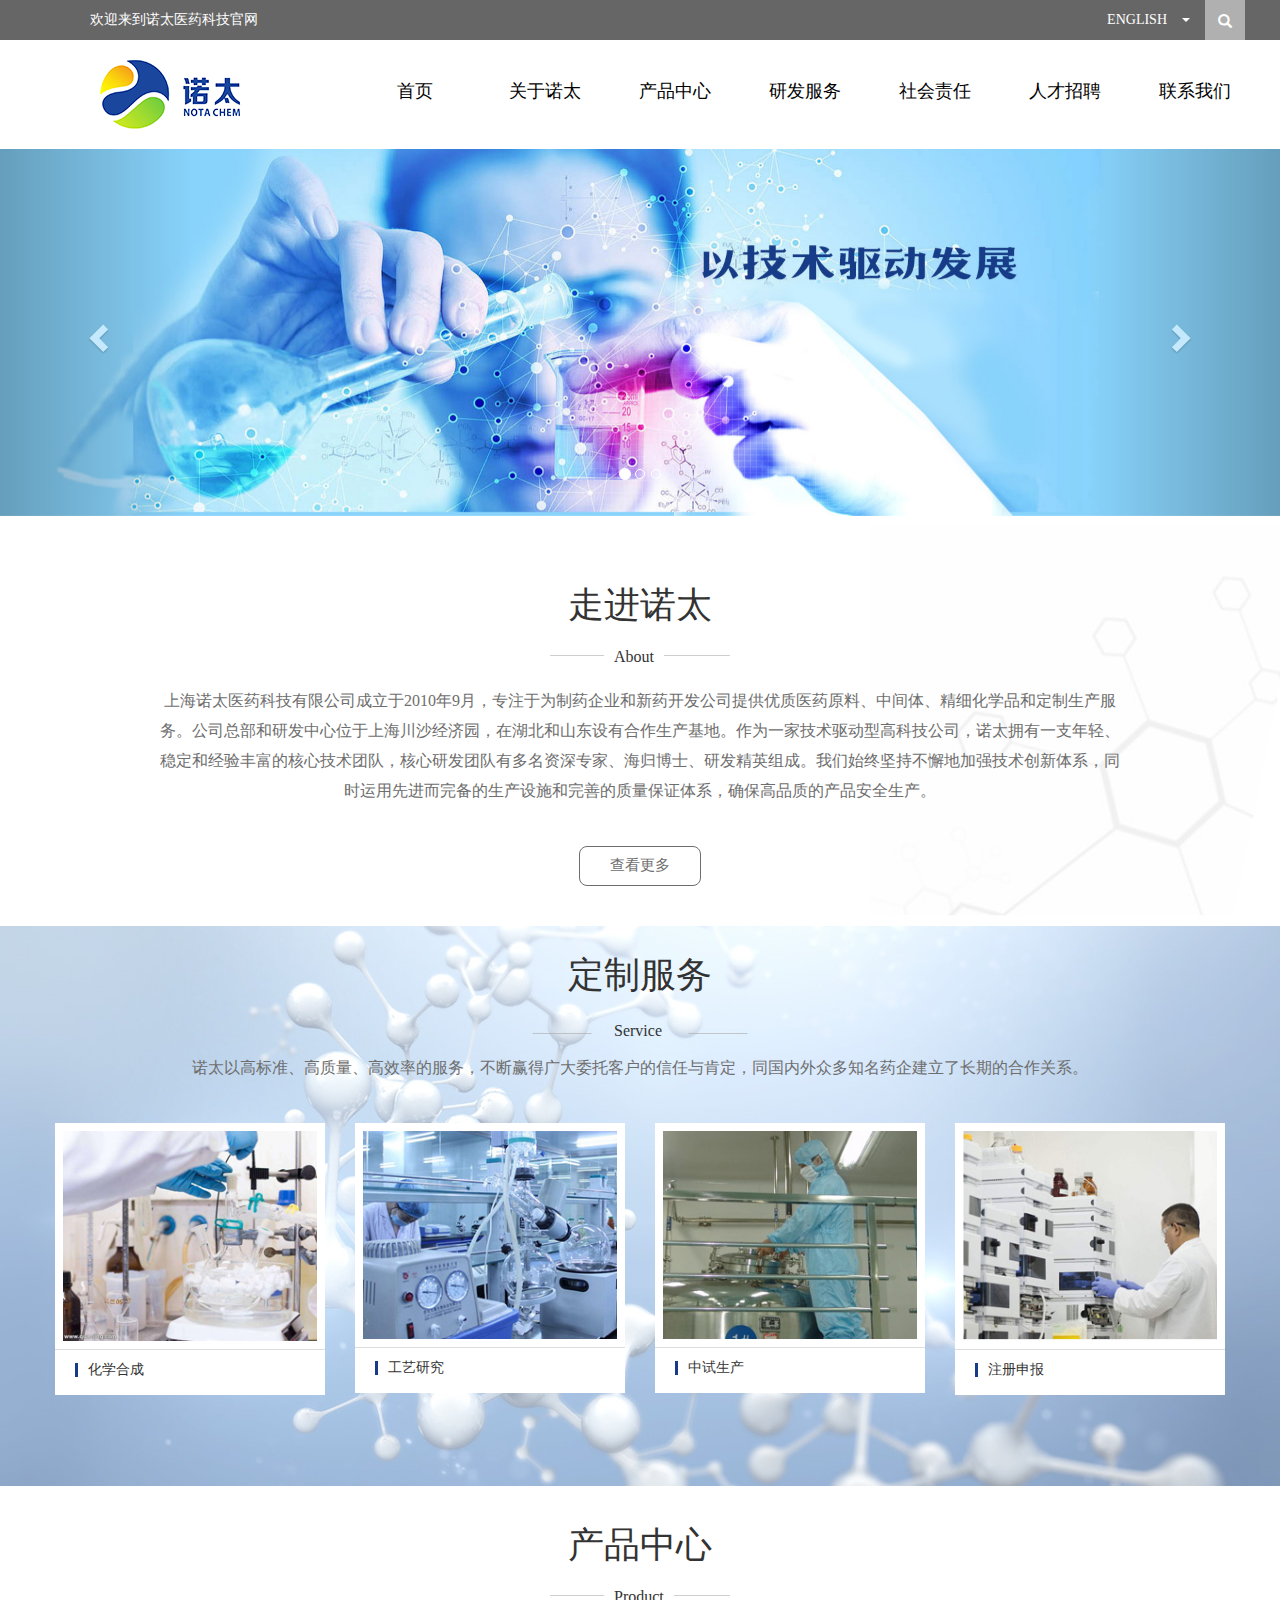
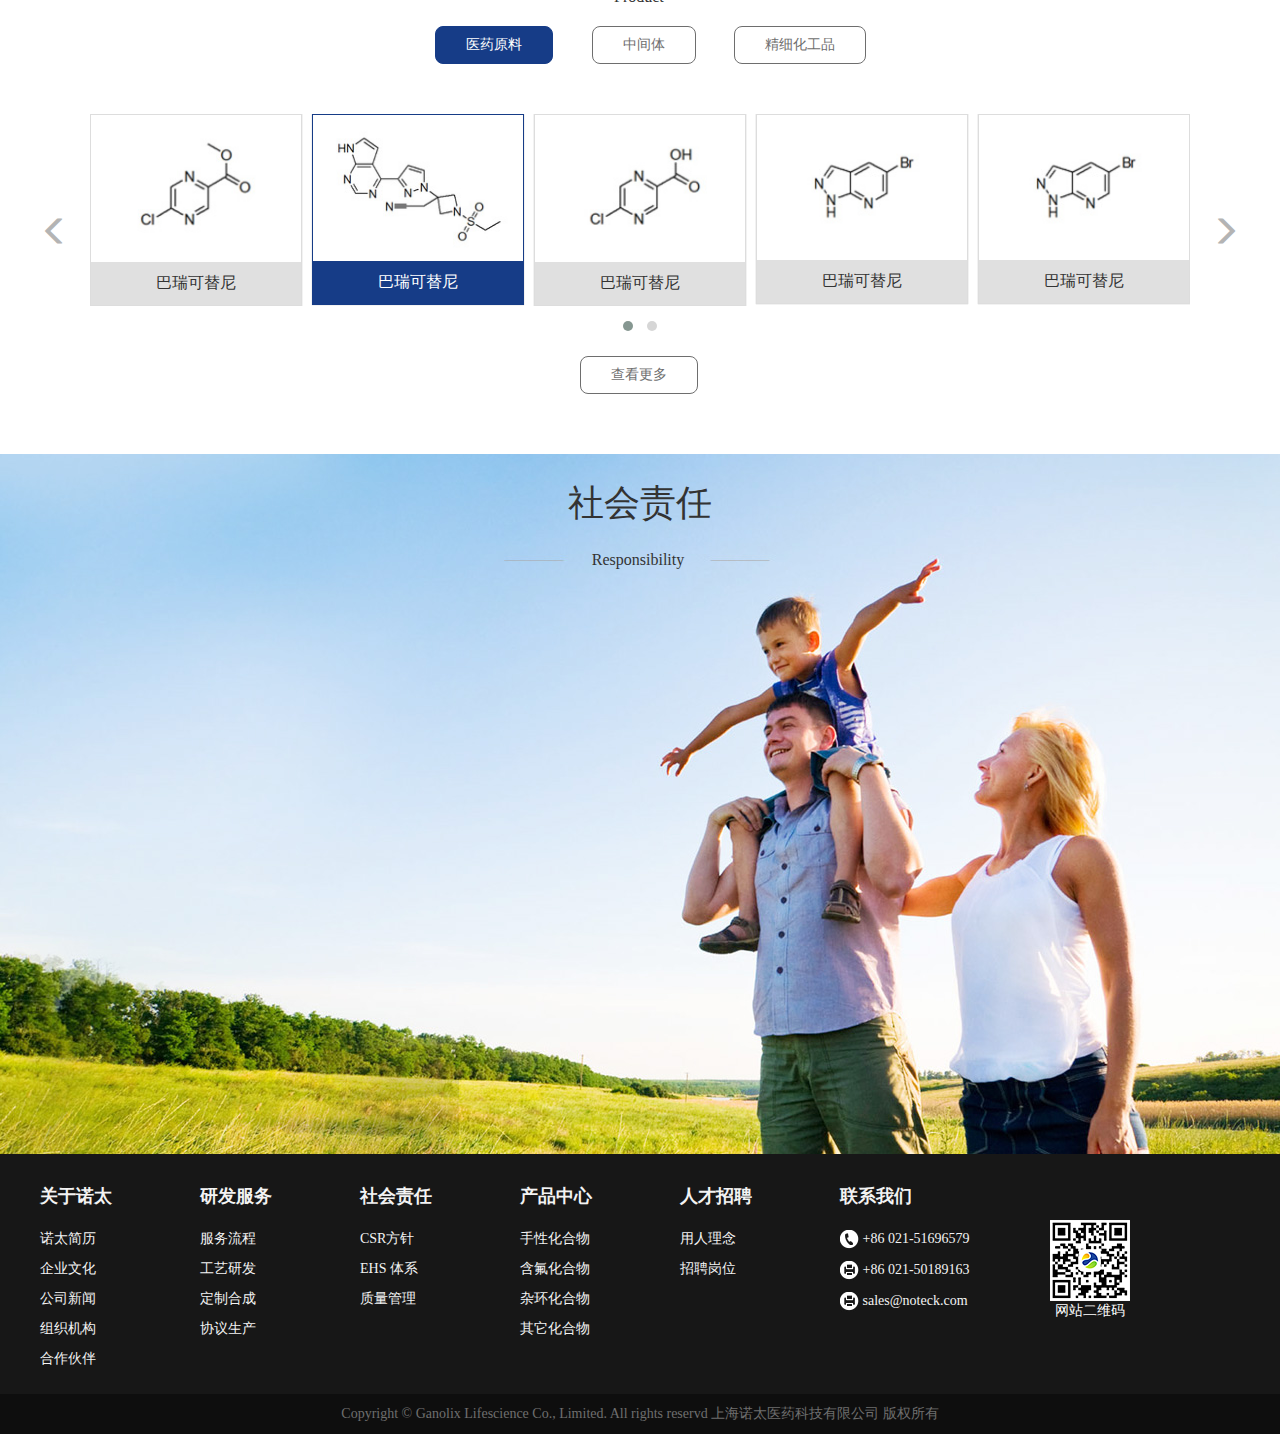
<file: index.html>
<!DOCTYPE html>
<html lang="en">
<head>
	<meta charset="UTF-8">
	<meta http-equiv="X-UA-Compatible" content="IE=edge">
	<meta name="viewport" content="width=device-width, initial-scale=1">
	<title>诺太医药科技</title>
	<link rel="stylesheet" href="css/home.css">
	<link rel="stylesheet" href="css/bootstrap.min.css">
	<link rel="stylesheet" href="css/owl.carousel.min.css">
	<link rel="stylesheet" href="css/owl.theme.default.min.css">
</head>
<body>
	<div class="home-nav">
		<div class="nav-top">
			<div class="nav-titlebox">
				<div class="nav-titlebox-left">欢迎来到诺太医药科技官网</div>
				<div class="nav-titlebox-right">
					<span class="language">ENGLISH</span>
					<span class="caret" onclick="languageSwitch()"></span>
					<span class="glyphicon glyphicon-search" onclick="inputSwitch()"></span>
				</div>
				<div class="switch-model">
					<div class="panel panel-default">
						<div class="panel-body">
							是否切换为<span class="language-q">中文</span>
							<button class="btn btn-primary" onclick="languageYes()">是</button>
							<button class="btn btn-danger" onclick="languageNO()">否</button>
						</div>
					</div>
				</div>
				<div class="input-switch">
					<input type="text" class="form-control" name="">
				</div>
			</div>
		</div>
		<div class="nav-bar">
			<div class="logo">
				<img src="images/logo.png" alt="">
			</div>
			<div class="nav-tab">
				<ul>
					<li>
						<a href="./index.html">首页</a>
					</li>
					<li>
						<a href="./about.html">关于诺太</a>
						<ul>
							<li><a href="">诺太简历</a></li>
							<li><a href="">企业文化</a></li>
							<li><a href="">公司新闻</a></li>
							<li><a href="">组织机构</a></li>
							<li><a href="">合作伙伴</a></li>
						</ul>
					</li>
					<li>
						<a href="./product.html">产品中心</a>
						<ul>
							<li><a href="">手性化合物</a></li>
							<li><a href="">含氟化合物</a></li>
							<li><a href="">杂环化合物</a></li>
							<li><a href="">其它化合物</a></li>
						</ul>
					</li>
					<li>
						<a href="./customized.html">研发服务</a>
						<ul>
							<li><a href="">服务流程</a></li>
							<li><a href="">工艺研发</a></li>
							<li><a href="">定制合成</a></li>
							<li><a href="">协议生产</a></li>
						</ul>
					</li>
					<li>
						<a href="./responsibility.html">社会责任</a>
						<ul>
							<li><a href="">CSR方针</a></li>
							<li><a href="">EHS 体系</a></li>
							<li><a href="">质量管理</a></li>
						</ul>
					</li>
					<li>
						<a href="./recruit.html">人才招聘</a>
						<ul>
							<li><a href="">用人理念</a></li>
							<li><a href="">招聘岗位</a></li>
						</ul>
					</li>
					<li>
						<a href="./contact.html">联系我们</a>
					</li>
				</ul>
			</div>
		</div>
	</div>
	<div class="home-body">
		<div class="lunbo">
			<div id="carousel-example-generic" class="carousel slide" data-ride="carousel">
				<!-- Indicators -->
				<ol class="carousel-indicators">
					<li data-target="#carousel-example-generic" data-slide-to="0" class="active"></li>
					<li data-target="#carousel-example-generic" data-slide-to="1"></li>
					<li data-target="#carousel-example-generic" data-slide-to="2"></li>
				</ol>

				<!-- Wrapper for slides -->
				<div class="carousel-inner" role="listbox">
					<div class="item active">
						<img src="images/lunbo.jpg" alt="图片加载失败">
						<div class="carousel-caption">
							
						</div>
					</div>
					<div class="item">
						<img src="images/lunbo.jpg" alt="图片加载失败">
						<div class="carousel-caption">
							
						</div>
					</div>
					<div class="item">
						<img src="images/lunbo.jpg" alt="图片加载失败">
						<div class="carousel-caption">
							
						</div>
					</div>
				</div>

				<!-- Controls -->
				<a class="left carousel-control" href="#carousel-example-generic" role="button" data-slide="prev">
					<span class="glyphicon glyphicon-chevron-left" aria-hidden="true"></span>
					<span class="sr-only">Previous</span>
				</a>
				<a class="right carousel-control" href="#carousel-example-generic" role="button" data-slide="next">
					<span class="glyphicon glyphicon-chevron-right" aria-hidden="true"></span>
					<span class="sr-only">Next</span>
				</a>
			</div>
		</div>
		<div class="step-in">
			<div class="title">
				<h1>走进诺太</h1>
				<hr />
				<span>About</span>
			</div>
			<div class="not-txt">
				<p>
					上海诺太医药科技有限公司成立于2010年9月，专注于为制药企业和新药开发公司提供优质医药原料、中间体、精细化学品和定制生产服务。公司总部和研发中心位于上海川沙经济园，在湖北和山东设有合作生产基地。作为一家技术驱动型高科技公司，诺太拥有一支年轻、稳定和经验丰富的核心技术团队，核心研发团队有多名资深专家、海归博士、研发精英组成。我们始终坚持不懈地加强技术创新体系，同时运用先进而完备的生产设施和完善的质量保证体系，确保高品质的产品安全生产。
				</p>
				<button class="not-btn">查看更多</button>
			</div>
		</div>
		<div class="dinz-service">
			<div class="title text-center">
				<h1>定制服务</h1>
				<span>Service</span>
			</div>
			<div class="not-txt">
				<p class="text-center ">诺太以高标准、高质量、高效率的服务，不断赢得广大委托客户的信任与肯定，同国内外众多知名药企建立了长期的合作关系。</p>
			</div>
			<div class="service-cradlist">
				<div class="container-fluid">
					<div class="row">
						<div class="col-lg-3">
							<div class="service-crad">
								<div class="crad-img">
									<img class="img-responsive" src="images/card01.jpg" alt="">
								</div>
								<div class="crad-title">
									<span class="crad-title-tb"></span>
									<span>化学合成</span>
								</div>
								
							</div>
						</div>
						<div class="col-lg-3">
							<div class="service-crad">
								<div class="crad-img">
									<img class="img-responsive" src="images/card02.jpg" alt="">
								</div>
								<div class="crad-title">
									<span class="crad-title-tb"></span>
									<span>工艺研究</span>
								</div>
								
							</div>
						</div>
						<div class="col-lg-3">
							<div class="service-crad">
								<div class="crad-img">
									<img class="img-responsive" src="images/card03.jpg" alt="">
								</div>
								<div class="crad-title">
									<span class="crad-title-tb"></span>
									<span>中试生产</span>
								</div>
								
							</div>
						</div>
						<div class="col-lg-3">
							<div class="service-crad">
								<div class="crad-img">
									<img class="img-responsive" src="images/card04.jpg" alt="">
								</div>
								<div class="crad-title">
									<span class="crad-title-tb"></span>
									<span>注册申报</span>
								</div>
							</div>
						</div>
					</div>
				</div>
				
			</div>
		</div>
		<div class="product">
			<div class="title text-center">
				<h1>产品中心</h1>
				<hr />
				<span>Product</span>
			</div>
			<div class="btn-list">
				<button class="not-btn active">医药原料</button>
				<button class="not-btn">中间体</button>
				<button class="not-btn">精细化工品</button>
			</div>
			<div class="product-lunbo text-center">
				<span class="glyphicon glyphicon-menu-left product-left"></span>
				<span class="glyphicon glyphicon-menu-right product-right"></span>
				<div class="owl-box" style="display: block; z-index: 9999;">
					<div class="owl-carousel owl-theme product-box0">
						<div class="item">
							<div class="product-imgbox">
								<img class="img-responsive" src="images/product_01.jpg" alt=""/>
								<div class="product-img-title">
									巴瑞可替尼
								</div>
							</div>
						</div>
						<div class="item ">
							<div class="product-imgbox active">
								<img class="img-responsive" src="images/product_02.jpg" alt=""/>
								<div class="product-img-title">
									巴瑞可替尼
								</div>
							</div>
						</div>
						<div class="item">
							<div class="product-imgbox">
								<img class="img-responsive" src="images/product_03.jpg" alt=""/>
								<div class="product-img-title">
									巴瑞可替尼
								</div>
							</div>
						</div>
						<div class="item">
							<div class="product-imgbox">
								<img class="img-responsive" src="images/product_04.jpg" alt=""/>
								<div class="product-img-title">
									巴瑞可替尼
								</div>
							</div>
						</div>
						<div class="item">
							<div class="product-imgbox">
								<img class="img-responsive" src="images/product_04.jpg" alt=""/>
								<div class="product-img-title">
									巴瑞可替尼
								</div>
							</div>
						</div>
						<div class="item">
							<div class="product-imgbox">
								<img class="img-responsive" src="images/product_01.jpg" alt=""/>
								<div class="product-img-title">
									巴瑞可替尼
								</div>
							</div>
						</div>
					</div>
				</div>
				<!-- 切换 -->
				<div class="owl-box">
					<div class="owl-carousel owl-theme product-box1">
						<div class="item">
							<div class="product-imgbox">
								<img class="img-responsive" src="images/product_01.jpg" alt=""/>
								<div class="product-img-title">
									巴瑞可替尼1111
								</div>
							</div>
						</div>
						<div class="item ">
							<div class="product-imgbox active">
								<img class="img-responsive" src="images/product_02.jpg" alt=""/>
								<div class="product-img-title">
									巴瑞可替尼1111
								</div>
							</div>
						</div>
						<div class="item">
							<div class="product-imgbox">
								<img class="img-responsive" src="images/product_03.jpg" alt=""/>
								<div class="product-img-title">
									巴瑞可替尼111
								</div>
							</div>
						</div>
						<div class="item">
							<div class="product-imgbox">
								<img class="img-responsive" src="images/product_04.jpg" alt=""/>
								<div class="product-img-title">
									巴瑞可替尼1111
								</div>
							</div>
						</div>
						<div class="item">
							<div class="product-imgbox">
								<img class="img-responsive" src="images/product_04.jpg" alt=""/>
								<div class="product-img-title">
									巴瑞可替尼111
								</div>
							</div>
						</div>
						<div class="item">
							<div class="product-imgbox">
								<img class="img-responsive" src="images/product_01.jpg" alt=""/>
								<div class="product-img-title">
									巴瑞可替尼
								</div>
							</div>
						</div>
					</div>
				</div>
				<div class="owl-box">
					<div class="owl-carousel owl-theme product-box2">
						<div class="item">
							<div class="product-imgbox">
								<img class="img-responsive" src="images/product_01.jpg" alt=""/>
								<div class="product-img-title">
									巴瑞可替尼2222
								</div>
							</div>
						</div>
						<div class="item ">
							<div class="product-imgbox active">
								<img class="img-responsive" src="images/product_02.jpg" alt=""/>
								<div class="product-img-title">
									巴瑞可替尼222
								</div>
							</div>
						</div>
						<div class="item">
							<div class="product-imgbox">
								<img class="img-responsive" src="images/product_03.jpg" alt=""/>
								<div class="product-img-title">
									巴瑞可替尼2222
								</div>
							</div>
						</div>
						<div class="item">
							<div class="product-imgbox">
								<img class="img-responsive" src="images/product_04.jpg" alt=""/>
								<div class="product-img-title">
									巴瑞可替尼222
								</div>
							</div>
						</div>
						<div class="item">
							<div class="product-imgbox">
								<img class="img-responsive" src="images/product_04.jpg" alt=""/>
								<div class="product-img-title">
									巴瑞可替尼222
								</div>
							</div>
						</div>
						<div class="item">
							<div class="product-imgbox">
								<img class="img-responsive" src="images/product_01.jpg" alt=""/>
								<div class="product-img-title">
									巴瑞可替尼
								</div>
							</div>
						</div>
					</div>
				</div>
				<button class="not-btn">查看更多</button>
			</div>
		</div>
		<div class="responsibility">
			<div class="title text-center">
				<h1>社会责任</h1>
				<span>Responsibility</span>
			</div>
			<div class="resp-txt">
				<p>诺太致力于在产品的研发和生产过程中减少或消除使用对人类健康和环境有危害的试剂和溶剂，从源头减少污染，建立可持续发展的模式。</p>
			</div>
		</div>
	</div>
	<div class="bottom-nav">
		<div class="bottom-nav-box">
			<ul>
				<li>
					<a href="">关于诺太</a>
					<ul>
						<li><a href="">诺太简历</a></li>
						<li><a href="">企业文化</a></li>
						<li><a href="">公司新闻</a></li>
						<li><a href="">组织机构</a></li>
						<li><a href="">合作伙伴</a></li>
					</ul>
				</li>
				<li>
					<a href="">研发服务</a>
					<ul>
						<li><a href="">服务流程</a></li>
						<li><a href="">工艺研发</a></li>
						<li><a href="">定制合成</a></li>
						<li><a href="">协议生产</a></li>
					</ul>
				</li>
				<li>
					<a href="">社会责任</a>
					<ul>
						<li><a href="">CSR方针</a></li>
						<li><a href="">EHS 体系</a></li>
						<li><a href="">质量管理</a></li>
					</ul>
				</li>
				<li>
					<a href="">产品中心</a>
					<ul>
						<li><a href="">手性化合物</a></li>
						<li><a href="">含氟化合物</a></li>
						<li><a href="">杂环化合物</a></li>
						<li><a href="">其它化合物</a></li>
					</ul>
				</li>
				<li>
					<a href="">人才招聘</a>
					<ul>
						<li><a href="">用人理念</a></li>
						<li><a href="">招聘岗位</a></li>
					</ul>
				</li>
				<li>
					<a href="">联系我们</a>
					<ul>
						<li><a href=""><img src="images/bottomlogo01.png" alt="" /> +86 021-51696579</a></li>
						<li><a href=""><img src="images/bottomlogo02.png" alt="" /> +86 021-50189163</a></li>
						<li><a href=""><img src="images/bottomlogo02.png" alt="" /> sales@noteck.com</a></li>
					</ul>
				</li>
			</ul>

			<div class="erm text-center">
				<img src="images/erm.png" alt="">
				<p>网站二维码</p>
			</div>
			
		</div>
	</div>
	<div class="archives text-center">
		Copyright © Ganolix Lifescience Co., Limited. All rights reservd 上海诺太医药科技有限公司 版权所有
	</div>

	<script src="js/jquery-3.3.1.js"></script>
	<script src="js/bootstrap.min.js"></script>
	<script src="js/owl.carousel.min.js"></script>
	<script src="js/home.js"></script>
</body>
</html>
</file>
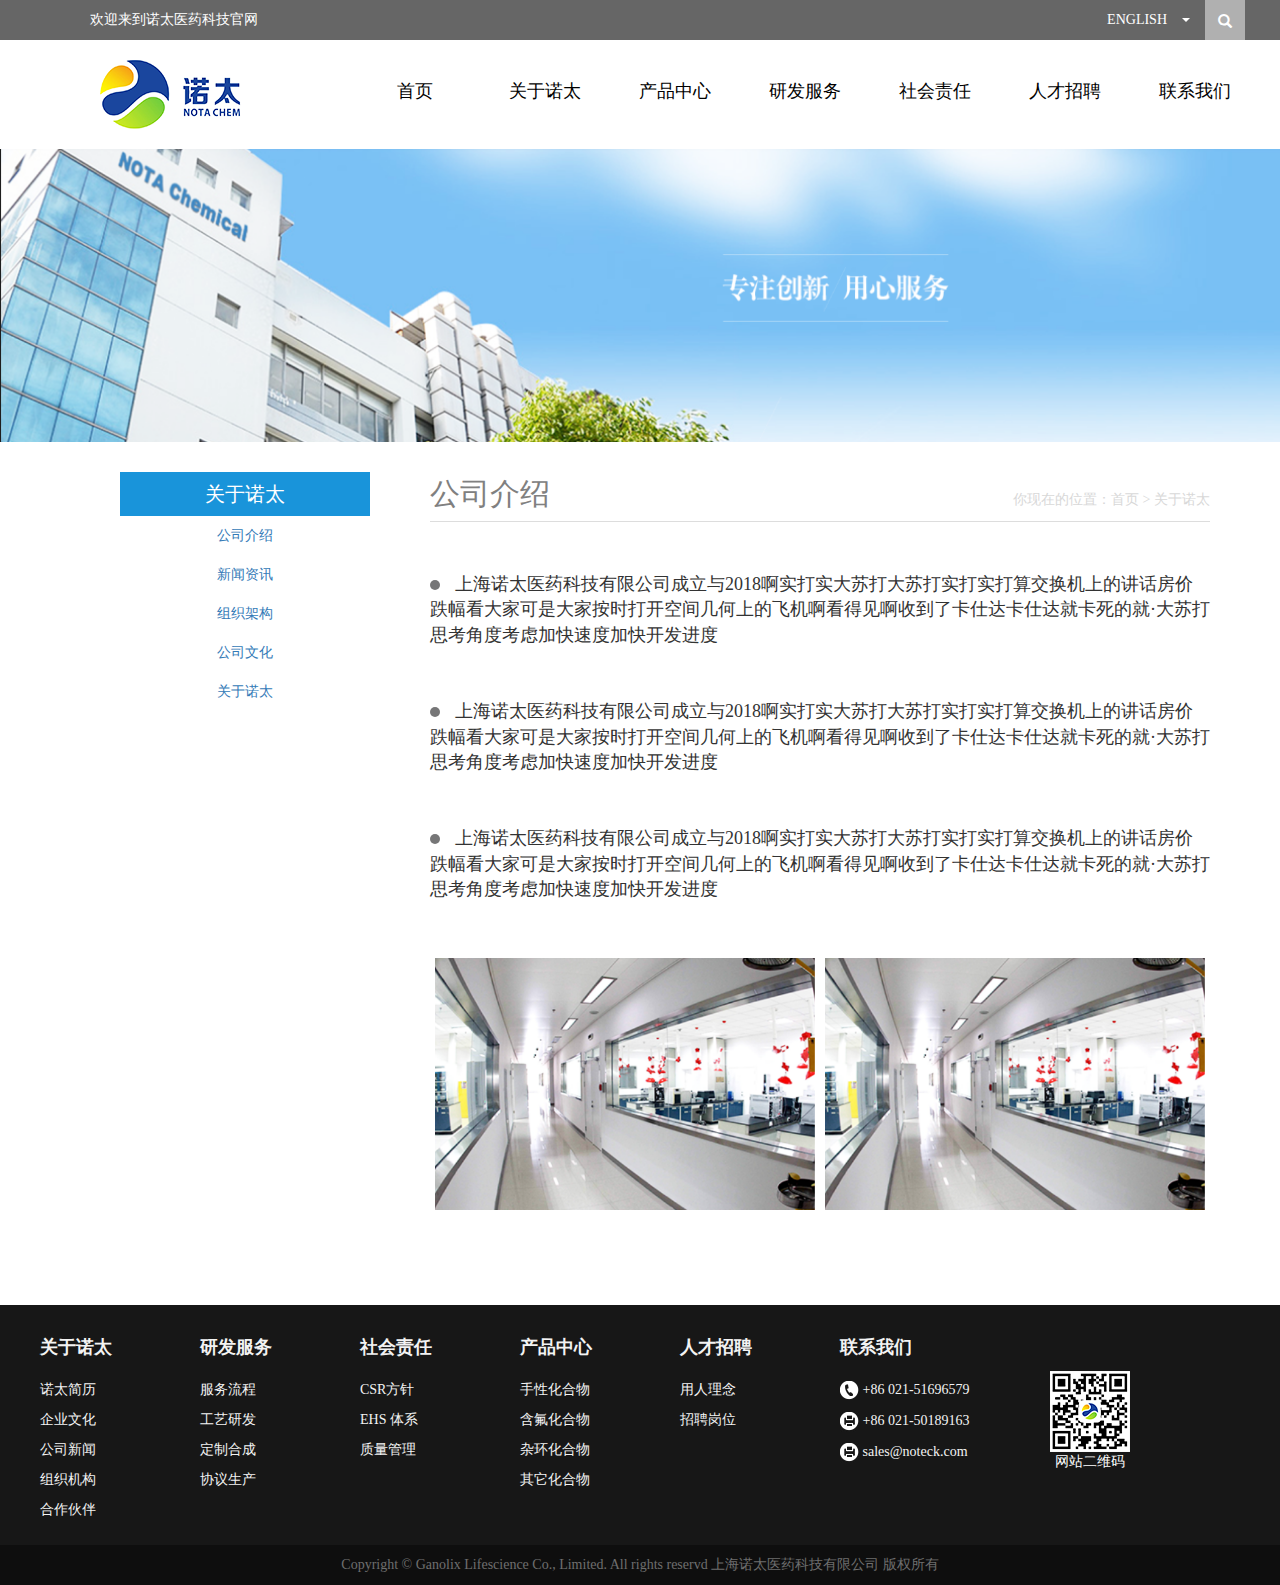
<file: about.html>
<!DOCTYPE html>
<html lang="en">
<head>
	<meta charset="UTF-8">
	<meta http-equiv="X-UA-Compatible" content="IE=edge">
	<meta name="viewport" content="width=device-width, initial-scale=1">
	<title>诺太医药科技</title>
	<link rel="stylesheet" href="css/home.css">
	<link rel="stylesheet" href="css/bootstrap.min.css">
</head>
<body>
	<div class="home-nav">
		<div class="nav-top">
			<div class="nav-titlebox">
				<div class="nav-titlebox-left">欢迎来到诺太医药科技官网</div>
				<div class="nav-titlebox-right">
					<span class="language">ENGLISH</span>
					<span class="caret" onclick="languageSwitch()"></span>
					<span class="glyphicon glyphicon-search" onclick="inputSwitch()"></span>
				</div>
				<div class="switch-model">
					<div class="panel panel-default">
						<div class="panel-body">
							是否切换为<span class="language-q">中文</span>
							<button class="btn btn-primary" onclick="languageYes()">是</button>
							<button class="btn btn-danger" onclick="languageNO()">否</button>
						</div>
					</div>
				</div>
				<div class="input-switch">
					<input type="text" class="form-control" name="">
				</div>
			</div>
		</div>
		<div class="nav-bar">
			<div class="logo">
				<img src="images/logo.png" alt="">
			</div>
			<div class="nav-tab">
				<ul>
					<li>
						<a href="./index.html">首页</a>
					</li>
					<li>
						<a href="./about.html">关于诺太</a>
						<ul>
							<li><a href="">诺太简历</a></li>
							<li><a href="">企业文化</a></li>
							<li><a href="">公司新闻</a></li>
							<li><a href="">组织机构</a></li>
							<li><a href="">合作伙伴</a></li>
						</ul>
					</li>
					<li>
						<a href="./product.html">产品中心</a>
						<ul>
							<li><a href="">手性化合物</a></li>
							<li><a href="">含氟化合物</a></li>
							<li><a href="">杂环化合物</a></li>
							<li><a href="">其它化合物</a></li>
						</ul>
					</li>
					<li>
						<a href="./customized.html">研发服务</a>
						<ul>
							<li><a href="">服务流程</a></li>
							<li><a href="">工艺研发</a></li>
							<li><a href="">定制合成</a></li>
							<li><a href="">协议生产</a></li>
						</ul>
					</li>
					<li>
						<a href="./responsibility.html">社会责任</a>
						<ul>
							<li><a href="">CSR方针</a></li>
							<li><a href="">EHS 体系</a></li>
							<li><a href="">质量管理</a></li>
						</ul>
					</li>
					<li>
						<a href="./recruit.html">人才招聘</a>
						<ul>
							<li><a href="">用人理念</a></li>
							<li><a href="">招聘岗位</a></li>
						</ul>
					</li>
					<li>
						<a href="./contact.html">联系我们</a>
					</li>
				</ul>
			</div>
		</div>
	</div>
	<div class="about-top">
		<img class="img-responsive" src="images/about-top.jpg" />
	</div>
	<div class="about-body">
		<div class="about-body-left text-center">
			<div class="about-left-title">关于诺太</div>
			<ul class="list-group ">
				<li class="list-group-item"><a href="#">公司介绍</a></li>
				<li class="list-group-item"><a href="#">新闻资讯</a></li>
				<li class="list-group-item"><a href="#">组织架构</a></li>
				<li class="list-group-item"><a href="#">公司文化</a></li>
				<li class="list-group-item"><a href="#">关于诺太</a></li>
			</ul>
		</div>
		<div class="about-body-right">
			<div class="about-right-title">
				<h2>公司介绍</h2>
				<div class="guide">
					你现在的位置：<a href="#">首页</a> > <a href="#">关于诺太</a>
				</div>
			</div>
			<div class="about-right-text">
				<div class="about-text-box">
					<p><span></span>上海诺太医药科技有限公司成立与2018啊实打实大苏打大苏打实打实打算交换机上的讲话房价跌幅看大家可是大家按时打开空间几何上的飞机啊看得见啊收到了卡仕达卡仕达就卡死的就·大苏打思考角度考虑加快速度加快开发进度</p>
				</div>
				<div class="about-text-box">
					<p><span></span>上海诺太医药科技有限公司成立与2018啊实打实大苏打大苏打实打实打算交换机上的讲话房价跌幅看大家可是大家按时打开空间几何上的飞机啊看得见啊收到了卡仕达卡仕达就卡死的就·大苏打思考角度考虑加快速度加快开发进度</p>
				</div>
				<div class="about-text-box">
					<p><span></span>上海诺太医药科技有限公司成立与2018啊实打实大苏打大苏打实打实打算交换机上的讲话房价跌幅看大家可是大家按时打开空间几何上的飞机啊看得见啊收到了卡仕达卡仕达就卡死的就·大苏打思考角度考虑加快速度加快开发进度</p>
				</div>
			</div>
			<div class="about-right-img">
				<div class="about-img-box">
					<img class="img-responsive" src="images/about-img1.jpg">
				</div>
				<div class="about-img-box">
					<img class="img-responsive" src="images/about-img1.jpg">
				</div>
			</div>
		</div>
		
	</div>
	<div class="bottom-nav">
		<div class="bottom-nav-box">
			<ul>
				<li>
					<a href="">关于诺太</a>
					<ul>
						<li><a href="">诺太简历</a></li>
						<li><a href="">企业文化</a></li>
						<li><a href="">公司新闻</a></li>
						<li><a href="">组织机构</a></li>
						<li><a href="">合作伙伴</a></li>
					</ul>
				</li>
				<li>
					<a href="">研发服务</a>
					<ul>
						<li><a href="">服务流程</a></li>
						<li><a href="">工艺研发</a></li>
						<li><a href="">定制合成</a></li>
						<li><a href="">协议生产</a></li>
					</ul>
				</li>
				<li>
					<a href="">社会责任</a>
					<ul>
						<li><a href="">CSR方针</a></li>
						<li><a href="">EHS 体系</a></li>
						<li><a href="">质量管理</a></li>
					</ul>
				</li>
				<li>
					<a href="">产品中心</a>
					<ul>
						<li><a href="">手性化合物</a></li>
						<li><a href="">含氟化合物</a></li>
						<li><a href="">杂环化合物</a></li>
						<li><a href="">其它化合物</a></li>
					</ul>
				</li>
				<li>
					<a href="">人才招聘</a>
					<ul>
						<li><a href="">用人理念</a></li>
						<li><a href="">招聘岗位</a></li>
					</ul>
				</li>
				<li>
					<a href="">联系我们</a>
					<ul>
						<li><a href=""><img src="images/bottomlogo01.png" alt="" /> +86 021-51696579</a></li>
						<li><a href=""><img src="images/bottomlogo02.png" alt="" /> +86 021-50189163</a></li>
						<li><a href=""><img src="images/bottomlogo02.png" alt="" /> sales@noteck.com</a></li>
					</ul>
				</li>
			</ul>

			<div class="erm text-center">
				<img src="images/erm.png" alt="">
				<p>网站二维码</p>
			</div>
			
		</div>
	</div>
	<div class="archives text-center">
		Copyright © Ganolix Lifescience Co., Limited. All rights reservd 上海诺太医药科技有限公司 版权所有
	</div>
	<script src="js/jquery-3.3.1.js"></script>
	<script src="js/bootstrap.min.js"></script>
	<script src="js/home.js"></script>
</body>
</html>
</file>
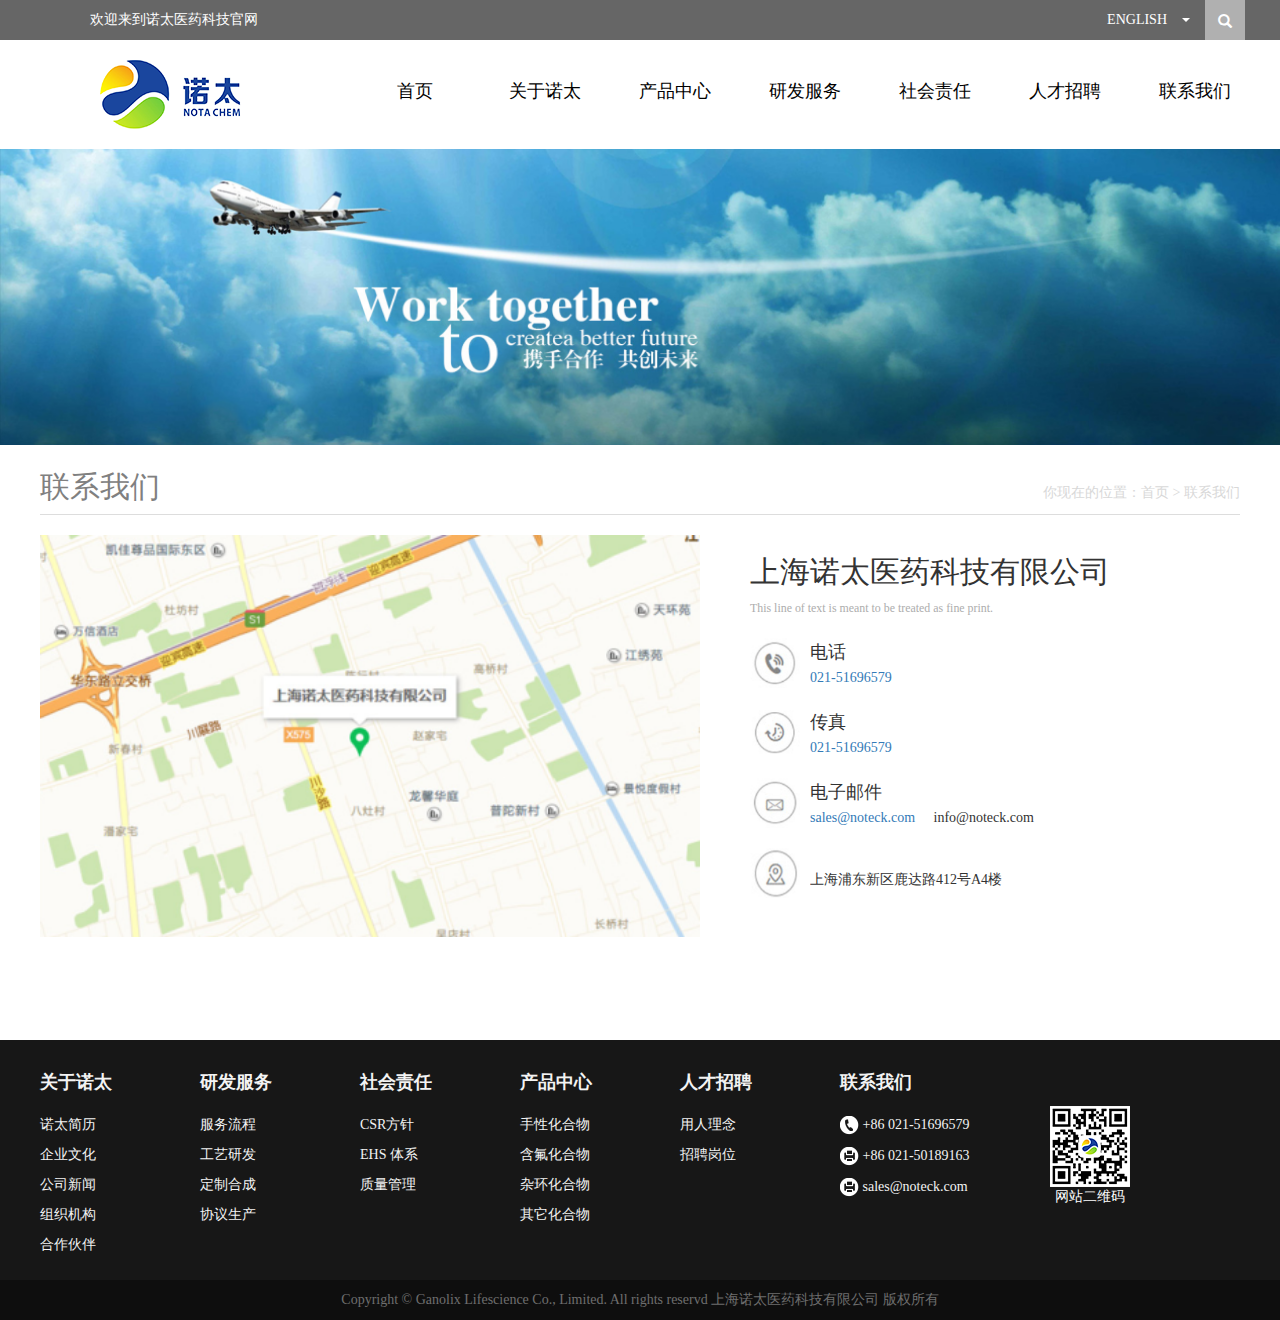
<file: contact.html>
<!DOCTYPE html>
<html lang="en">
<head>
	<meta charset="UTF-8">
	<meta http-equiv="X-UA-Compatible" content="IE=edge">
	<meta name="viewport" content="width=device-width, initial-scale=1">
	<title>诺太医药科技</title>
	<link rel="stylesheet" href="css/home.css">
	<link rel="stylesheet" href="css/bootstrap.min.css">
</head>
<body>
	<div class="home-nav">
		<div class="nav-top">
			<div class="nav-titlebox">
				<div class="nav-titlebox-left">欢迎来到诺太医药科技官网</div>
				<div class="nav-titlebox-right">
					<span class="language">ENGLISH</span>
					<span class="caret" onclick="languageSwitch()"></span>
					<span class="glyphicon glyphicon-search" onclick="inputSwitch()"></span>
				</div>
				<div class="switch-model">
					<div class="panel panel-default">
						<div class="panel-body">
							是否切换为<span class="language-q">中文</span>
							<button class="btn btn-primary" onclick="languageYes()">是</button>
							<button class="btn btn-danger" onclick="languageNO()">否</button>
						</div>
					</div>
				</div>
				<div class="input-switch">
					<input type="text" class="form-control" name="">
				</div>
			</div>
		</div>
		<div class="nav-bar">
			<div class="logo">
				<img src="images/logo.png" alt="">
			</div>
			<div class="nav-tab">
				<ul>
					<li>
						<a href="./index.html">首页</a>
					</li>
					<li>
						<a href="./about.html">关于诺太</a>
						<ul>
							<li><a href="">诺太简历</a></li>
							<li><a href="">企业文化</a></li>
							<li><a href="">公司新闻</a></li>
							<li><a href="">组织机构</a></li>
							<li><a href="">合作伙伴</a></li>
						</ul>
					</li>
					<li>
						<a href="./product.html">产品中心</a>
						<ul>
							<li><a href="">手性化合物</a></li>
							<li><a href="">含氟化合物</a></li>
							<li><a href="">杂环化合物</a></li>
							<li><a href="">其它化合物</a></li>
						</ul>
					</li>
					<li>
						<a href="./customized.html">研发服务</a>
						<ul>
							<li><a href="">服务流程</a></li>
							<li><a href="">工艺研发</a></li>
							<li><a href="">定制合成</a></li>
							<li><a href="">协议生产</a></li>
						</ul>
					</li>
					<li>
						<a href="./responsibility.html">社会责任</a>
						<ul>
							<li><a href="">CSR方针</a></li>
							<li><a href="">EHS 体系</a></li>
							<li><a href="">质量管理</a></li>
						</ul>
					</li>
					<li>
						<a href="./recruit.html">人才招聘</a>
						<ul>
							<li><a href="">用人理念</a></li>
							<li><a href="">招聘岗位</a></li>
						</ul>
					</li>
					<li>
						<a href="./contact.html">联系我们</a>
					</li>
				</ul>
			</div>
		</div>
	</div>
	<div class="about-top">
		<img class="img-responsive" src="images/contact01.jpg" />
	</div>
	<div class="about-body">
		<div class="contact-body">
			<div class="about-right-title">
				<h2>联系我们</h2>
				<div class="guide">
					你现在的位置：<a href="#">首页</a> > <a href="#">联系我们</a>
				</div>
				

			</div>
			<div class="contact-my">
				<div class="baiduditu">
					<img class="img-responsive" style="width: 100%;" src="images/baidu.jpg" alt="">
				</div>
				<div class="contact-mode">
					<div class="contact-title">
						<h2>上海诺太医药科技有限公司</h2>
						<small>This line of text is meant to be treated as fine print.</small>
					</div>
					<div class="lxfs">
						<ul>
							<li>
								<div class="media">
									<div class="media-left">
										<a href="#">
											<img class="media-object" src="images/contact-logo02.png" alt="...">
										</a>
									</div>
									<div class="media-body">
										<h4 class="media-heading">电话</h4>
										<a href="#">021-51696579</a>
									</div>
								</div>
							</li>
							<li>
								<div class="media">
									<div class="media-left">
										<a href="#">
											<img class="media-object" src="images/contact-logo04.png" alt="...">
										</a>
									</div>
									<div class="media-body">
										<h4 class="media-heading">传真</h4>
										<a href="#">021-51696579</a>
									</div>
								</div>
							</li>
							<li>
								<div class="media">
									<div class="media-left">
										<a href="#">
											<img class="media-object" src="images/contact-logo01.png" alt="...">
										</a>
									</div>
									<div class="media-body">
										<h4 class="media-heading">电子邮件</h4>
										<a href="#">sales@noteck.com</a> <span style="margin-left: 15px;">info@noteck.com</span> 
									</div>
								</div>
							</li>
							<li>
								<div class="media">
									<div class="media-left">
										<a href="#">
											<img class="media-object" src="images/contact-logo03.png" alt="...">
										</a>
									</div>
									<div class="media-body" style="padding-top: 22px;">
										<p>上海浦东新区鹿达路412号A4楼</p>
									</div>
								</div>
							</li>
						</ul>
					</div>

					
				</div>
				
			</div>
		</div>
		
	</div>
	<div class="bottom-nav">
		<div class="bottom-nav-box">
			<ul>
				<li>
					<a href="">关于诺太</a>
					<ul>
						<li><a href="">诺太简历</a></li>
						<li><a href="">企业文化</a></li>
						<li><a href="">公司新闻</a></li>
						<li><a href="">组织机构</a></li>
						<li><a href="">合作伙伴</a></li>
					</ul>
				</li>
				<li>
					<a href="">研发服务</a>
					<ul>
						<li><a href="">服务流程</a></li>
						<li><a href="">工艺研发</a></li>
						<li><a href="">定制合成</a></li>
						<li><a href="">协议生产</a></li>
					</ul>
				</li>
				<li>
					<a href="">社会责任</a>
					<ul>
						<li><a href="">CSR方针</a></li>
						<li><a href="">EHS 体系</a></li>
						<li><a href="">质量管理</a></li>
					</ul>
				</li>
				<li>
					<a href="">产品中心</a>
					<ul>
						<li><a href="">手性化合物</a></li>
						<li><a href="">含氟化合物</a></li>
						<li><a href="">杂环化合物</a></li>
						<li><a href="">其它化合物</a></li>
					</ul>
				</li>
				<li>
					<a href="">人才招聘</a>
					<ul>
						<li><a href="">用人理念</a></li>
						<li><a href="">招聘岗位</a></li>
					</ul>
				</li>
				<li>
					<a href="">联系我们</a>
					<ul>
						<li><a href=""><img src="images/bottomlogo01.png" alt="" /> +86 021-51696579</a></li>
						<li><a href=""><img src="images/bottomlogo02.png" alt="" /> +86 021-50189163</a></li>
						<li><a href=""><img src="images/bottomlogo02.png" alt="" /> sales@noteck.com</a></li>
					</ul>
				</li>
			</ul>

			<div class="erm text-center">
				<img src="images/erm.png" alt="">
				<p>网站二维码</p>
			</div>
			
		</div>
	</div>
	<div class="archives text-center">
		Copyright © Ganolix Lifescience Co., Limited. All rights reservd 上海诺太医药科技有限公司 版权所有
	</div>
	<script src="js/jquery-3.3.1.js"></script>
	<script src="js/bootstrap.min.js"></script>
	<script src="js/home.js"></script>
</body>
</html>
</file>
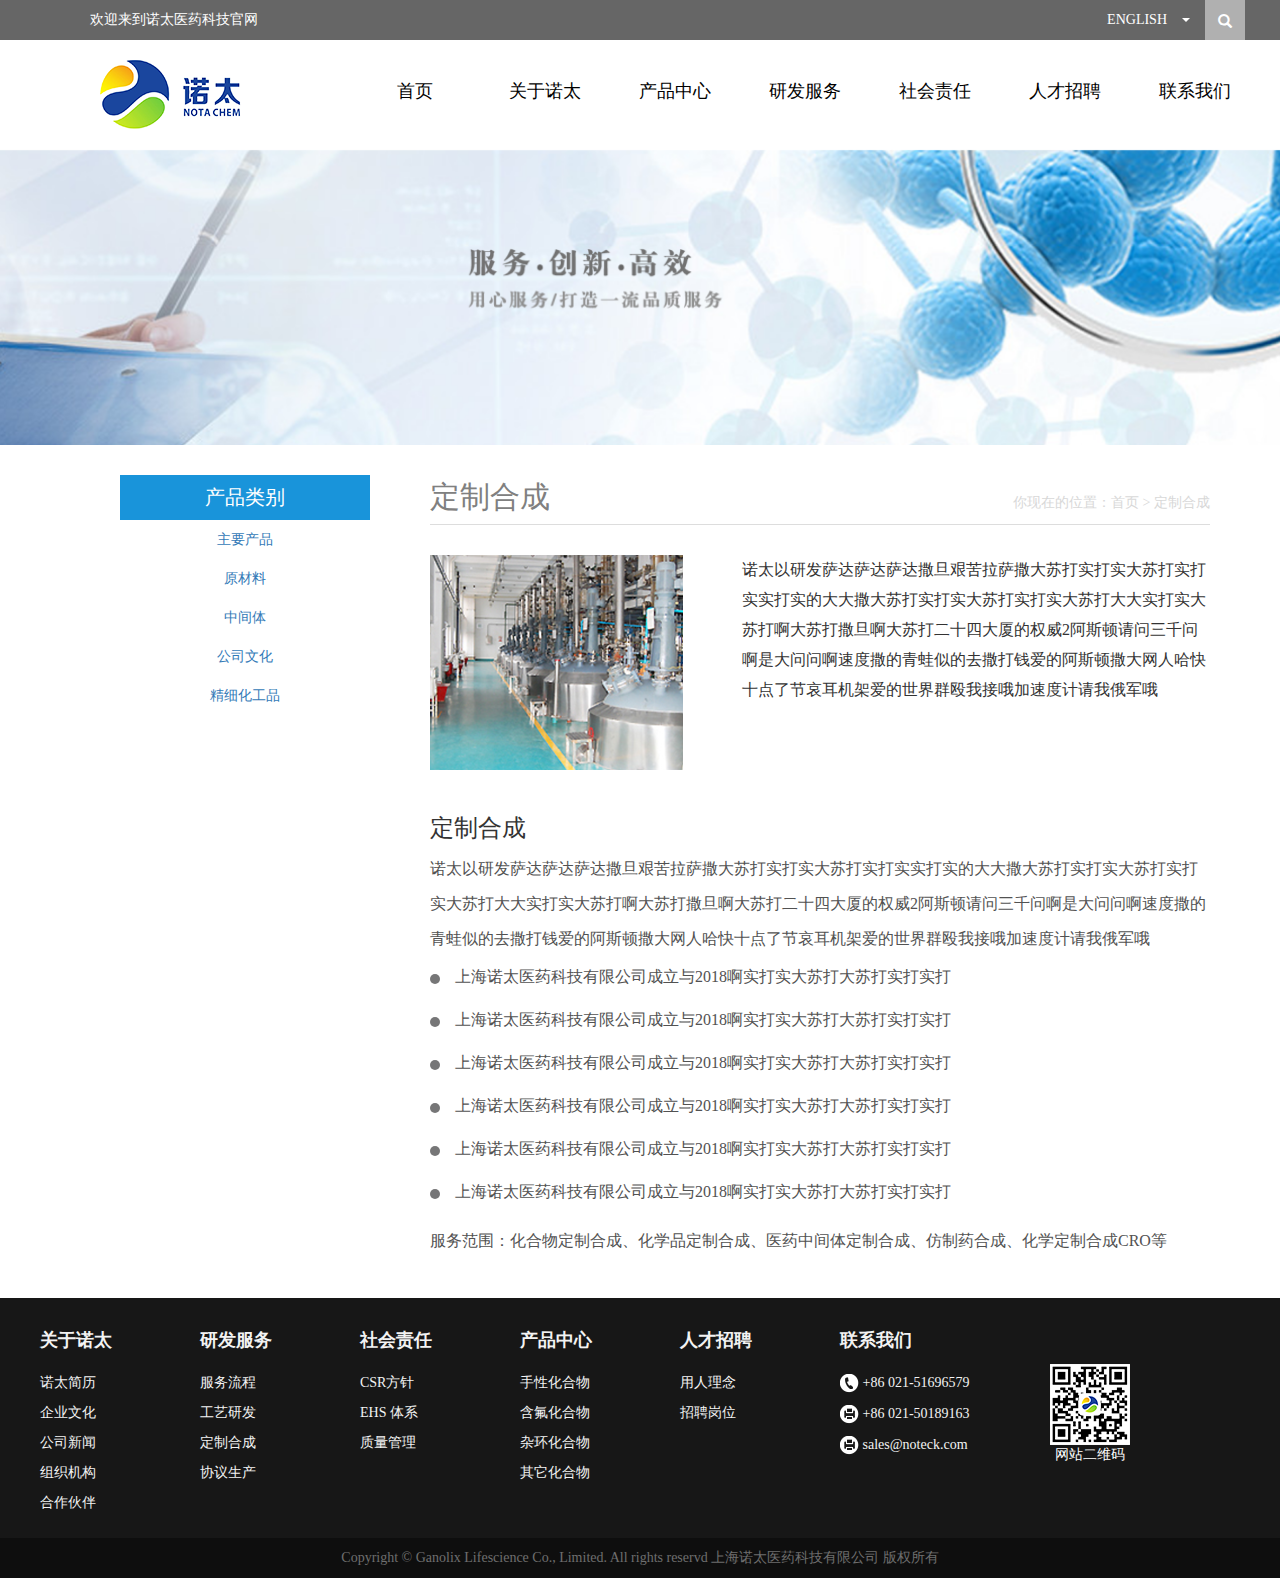
<file: customized.html>
<!DOCTYPE html>
<html lang="en">
<head>
	<meta charset="UTF-8">
	<meta http-equiv="X-UA-Compatible" content="IE=edge">
	<meta name="viewport" content="width=device-width, initial-scale=1">
	<title>诺太医药科技</title>
	<link rel="stylesheet" href="css/home.css">
	<link rel="stylesheet" href="css/bootstrap.min.css">
</head>
<body>
	<div class="home-nav">
		<div class="nav-top">
			<div class="nav-titlebox">
				<div class="nav-titlebox-left">欢迎来到诺太医药科技官网</div>
				<div class="nav-titlebox-right">
					<span class="language">ENGLISH</span>
					<span class="caret" onclick="languageSwitch()"></span>
					<span class="glyphicon glyphicon-search" onclick="inputSwitch()"></span>
				</div>
				<div class="switch-model">
					<div class="panel panel-default">
						<div class="panel-body">
							是否切换为<span class="language-q">中文</span>
							<button class="btn btn-primary" onclick="languageYes()">是</button>
							<button class="btn btn-danger" onclick="languageNO()">否</button>
						</div>
					</div>
				</div>
				<div class="input-switch">
					<input type="text" class="form-control" name="">
				</div>
			</div>
		</div>
		<div class="nav-bar">
			<div class="logo">
				<img src="images/logo.png" alt="">
			</div>
			<div class="nav-tab">
				<ul>
					<li>
						<a href="./index.html">首页</a>
					</li>
					<li>
						<a href="./about.html">关于诺太</a>
						<ul>
							<li><a href="">诺太简历</a></li>
							<li><a href="">企业文化</a></li>
							<li><a href="">公司新闻</a></li>
							<li><a href="">组织机构</a></li>
							<li><a href="">合作伙伴</a></li>
						</ul>
					</li>
					<li>
						<a href="./product.html">产品中心</a>
						<ul>
							<li><a href="">手性化合物</a></li>
							<li><a href="">含氟化合物</a></li>
							<li><a href="">杂环化合物</a></li>
							<li><a href="">其它化合物</a></li>
						</ul>
					</li>
					<li>
						<a href="./customized.html">研发服务</a>
						<ul>
							<li><a href="">服务流程</a></li>
							<li><a href="">工艺研发</a></li>
							<li><a href="">定制合成</a></li>
							<li><a href="">协议生产</a></li>
						</ul>
					</li>
					<li>
						<a href="./responsibility.html">社会责任</a>
						<ul>
							<li><a href="">CSR方针</a></li>
							<li><a href="">EHS 体系</a></li>
							<li><a href="">质量管理</a></li>
						</ul>
					</li>
					<li>
						<a href="./recruit.html">人才招聘</a>
						<ul>
							<li><a href="">用人理念</a></li>
							<li><a href="">招聘岗位</a></li>
						</ul>
					</li>
					<li>
						<a href="./contact.html">联系我们</a>
					</li>
				</ul>
			</div>
		</div>
	</div>
	<div class="about-top">
		<img class="img-responsive" src="images/customized01.jpg" />
	</div>
	<div class="about-body">
		<div class="about-body-left text-center">
			<div class="about-left-title">产品类别</div>
			<ul class="list-group ">
				<li class="list-group-item"><a href="#">主要产品</a></li>
				<li class="list-group-item"><a href="#">原材料</a></li>
				<li class="list-group-item"><a href="#">中间体</a></li>
				<li class="list-group-item"><a href="#">公司文化</a></li>
				<li class="list-group-item"><a href="#">精细化工品</a></li>
			</ul>
		</div>
		<div class="about-body-right">
			<div class="about-right-title">
				<h2>定制合成</h2>
				<div class="guide">
					你现在的位置：<a href="#">首页</a> > <a href="#">定制合成</a>
				</div>
			</div>
			<div class="custom-text">
				<div class="custom-text-left">
					<img src="images/customized02.jpg">
				</div>
				<div class="custom-text-right">
					<p>
						诺太以研发萨达萨达萨达撒旦艰苦拉萨撒大苏打实打实大苏打实打实实打实的大大撒大苏打实打实大苏打实打实大苏打大大实打实大苏打啊大苏打撒旦啊大苏打二十四大厦的权威2阿斯顿请问三千问啊是大问问啊速度撒的青蛙似的去撒打钱爱的阿斯顿撒大网人哈快十点了节哀耳机架爱的世界群殴我接哦加速度计请我俄军哦
					</p>
				</div>
			</div>
			<div class="custom-text-bottom">
				<h3>定制合成</h3>
				<p>诺太以研发萨达萨达萨达撒旦艰苦拉萨撒大苏打实打实大苏打实打实实打实的大大撒大苏打实打实大苏打实打实大苏打大大实打实大苏打啊大苏打撒旦啊大苏打二十四大厦的权威2阿斯顿请问三千问啊是大问问啊速度撒的青蛙似的去撒打钱爱的阿斯顿撒大网人哈快十点了节哀耳机架爱的世界群殴我接哦加速度计请我俄军哦</p>
				<div class="about-text-box">
					<p><span></span>上海诺太医药科技有限公司成立与2018啊实打实大苏打大苏打实打实打</p>
				</div>
				<div class="about-text-box">
					<p><span></span>上海诺太医药科技有限公司成立与2018啊实打实大苏打大苏打实打实打</p>
				</div>
				<div class="about-text-box">
					<p><span></span>上海诺太医药科技有限公司成立与2018啊实打实大苏打大苏打实打实打</p>
				</div>
				<div class="about-text-box">
					<p><span></span>上海诺太医药科技有限公司成立与2018啊实打实大苏打大苏打实打实打</p>
				</div>
				<div class="about-text-box">
					<p><span></span>上海诺太医药科技有限公司成立与2018啊实打实大苏打大苏打实打实打</p>
				</div>
				<div class="about-text-box">
					<p><span></span>上海诺太医药科技有限公司成立与2018啊实打实大苏打大苏打实打实打</p>
				</div>
				<p>服务范围：化合物定制合成、化学品定制合成、医药中间体定制合成、仿制药合成、化学定制合成CRO等</p>
			</div>
			
		</div>
		
	</div>
	<div class="bottom-nav">
		<div class="bottom-nav-box">
			<ul>
				<li>
					<a href="">关于诺太</a>
					<ul>
						<li><a href="">诺太简历</a></li>
						<li><a href="">企业文化</a></li>
						<li><a href="">公司新闻</a></li>
						<li><a href="">组织机构</a></li>
						<li><a href="">合作伙伴</a></li>
					</ul>
				</li>
				<li>
					<a href="">研发服务</a>
					<ul>
						<li><a href="">服务流程</a></li>
						<li><a href="">工艺研发</a></li>
						<li><a href="">定制合成</a></li>
						<li><a href="">协议生产</a></li>
					</ul>
				</li>
				<li>
					<a href="">社会责任</a>
					<ul>
						<li><a href="">CSR方针</a></li>
						<li><a href="">EHS 体系</a></li>
						<li><a href="">质量管理</a></li>
					</ul>
				</li>
				<li>
					<a href="">产品中心</a>
					<ul>
						<li><a href="">手性化合物</a></li>
						<li><a href="">含氟化合物</a></li>
						<li><a href="">杂环化合物</a></li>
						<li><a href="">其它化合物</a></li>
					</ul>
				</li>
				<li>
					<a href="">人才招聘</a>
					<ul>
						<li><a href="">用人理念</a></li>
						<li><a href="">招聘岗位</a></li>
					</ul>
				</li>
				<li>
					<a href="">联系我们</a>
					<ul>
						<li><a href=""><img src="images/bottomlogo01.png" alt="" /> +86 021-51696579</a></li>
						<li><a href=""><img src="images/bottomlogo02.png" alt="" /> +86 021-50189163</a></li>
						<li><a href=""><img src="images/bottomlogo02.png" alt="" /> sales@noteck.com</a></li>
					</ul>
				</li>
			</ul>

			<div class="erm text-center">
				<img src="images/erm.png" alt="">
				<p>网站二维码</p>
			</div>
			
		</div>
	</div>
	<div class="archives text-center">
		Copyright © Ganolix Lifescience Co., Limited. All rights reservd 上海诺太医药科技有限公司 版权所有
	</div>
	<script src="js/jquery-3.3.1.js"></script>
	<script src="js/bootstrap.min.js"></script>
	<script src="js/home.js"></script>
</body>
</html>
</file>
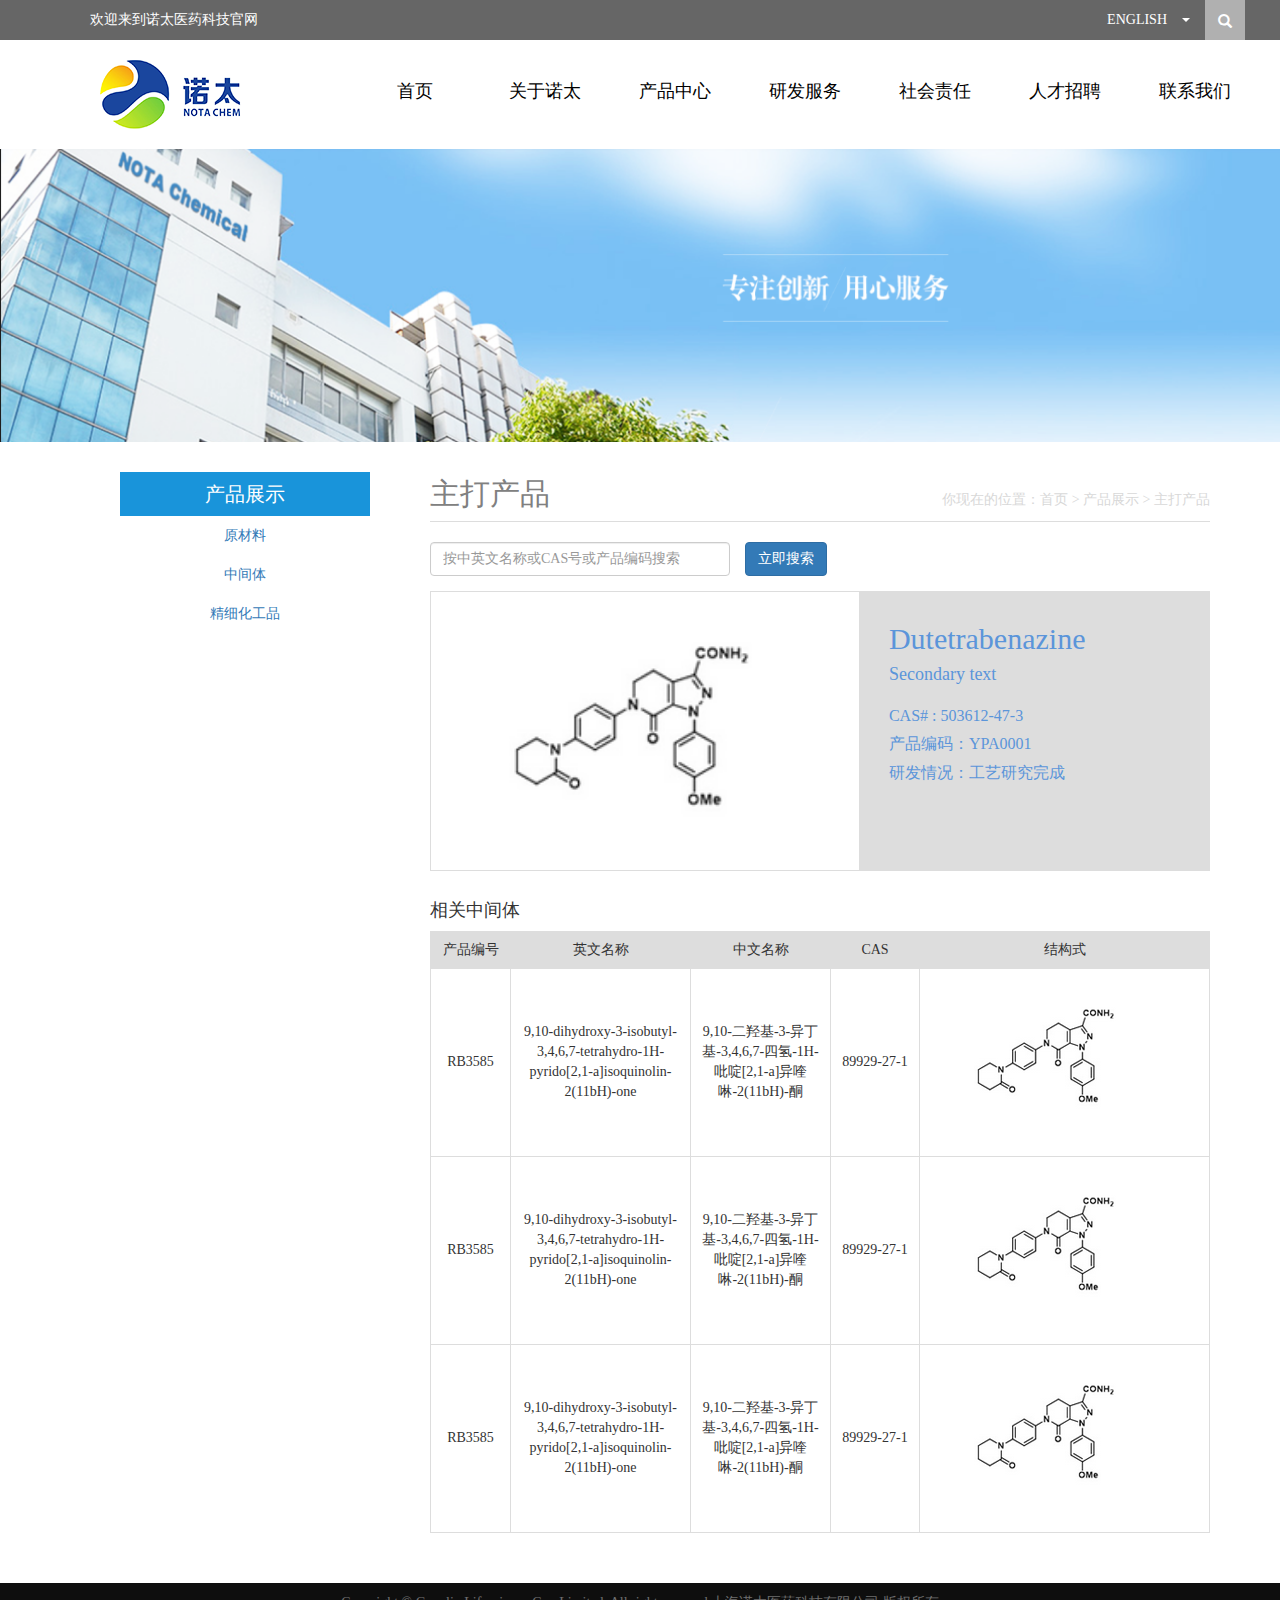
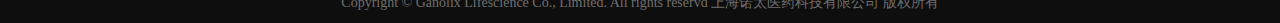
<file: proddetails.html>
<!DOCTYPE html>
<html lang="en">
<head>
	<meta charset="UTF-8">
	<meta http-equiv="X-UA-Compatible" content="IE=edge">
	<meta name="viewport" content="width=device-width, initial-scale=1">
	<title>诺太医药科技</title>
	<link rel="stylesheet" href="css/home.css">
	<link rel="stylesheet" href="css/bootstrap.min.css">
</head>
<body>
	<div class="home-nav">
		<div class="nav-top">
			<div class="nav-titlebox">
				<div class="nav-titlebox-left">欢迎来到诺太医药科技官网</div>
				<div class="nav-titlebox-right">
					<span class="language">ENGLISH</span>
					<span class="caret" onclick="languageSwitch()"></span>
					<span class="glyphicon glyphicon-search" onclick="inputSwitch()"></span>
				</div>
				<div class="switch-model">
					<div class="panel panel-default">
						<div class="panel-body">
							是否切换为<span class="language-q">中文</span>
							<button class="btn btn-primary" onclick="languageYes()">是</button>
							<button class="btn btn-danger" onclick="languageNO()">否</button>
						</div>
					</div>
				</div>
				<div class="input-switch">
					<input type="text" class="form-control" name="">
				</div>
			</div>
		</div>
		<div class="nav-bar">
			<div class="logo">
				<img src="images/logo.png" alt="">
			</div>
			<div class="nav-tab">
				<ul>
					<li>
						<a href="./index.html">首页</a>
					</li>
					<li>
						<a href="./about.html">关于诺太</a>
						<ul>
							<li><a href="">诺太简历</a></li>
							<li><a href="">企业文化</a></li>
							<li><a href="">公司新闻</a></li>
							<li><a href="">组织机构</a></li>
							<li><a href="">合作伙伴</a></li>
						</ul>
					</li>
					<li>
						<a href="./product.html">产品中心</a>
						<ul>
							<li><a href="">手性化合物</a></li>
							<li><a href="">含氟化合物</a></li>
							<li><a href="">杂环化合物</a></li>
							<li><a href="">其它化合物</a></li>
						</ul>
					</li>
					<li>
						<a href="./customized.html">研发服务</a>
						<ul>
							<li><a href="">服务流程</a></li>
							<li><a href="">工艺研发</a></li>
							<li><a href="">定制合成</a></li>
							<li><a href="">协议生产</a></li>
						</ul>
					</li>
					<li>
						<a href="./responsibility.html">社会责任</a>
						<ul>
							<li><a href="">CSR方针</a></li>
							<li><a href="">EHS 体系</a></li>
							<li><a href="">质量管理</a></li>
						</ul>
					</li>
					<li>
						<a href="./recruit.html">人才招聘</a>
						<ul>
							<li><a href="">用人理念</a></li>
							<li><a href="">招聘岗位</a></li>
						</ul>
					</li>
					<li>
						<a href="./contact.html">联系我们</a>
					</li>
				</ul>
			</div>
		</div>
	</div>
	<div class="about-top">
		<img class="img-responsive" src="images/about-top.jpg" />
	</div>
	<div class="about-body">
		<div class="about-body-left text-center">
			<div class="about-left-title">产品展示</div>
			<ul class="list-group ">
				<li class="list-group-item"><a href="#">原材料</a></li>
				<li class="list-group-item"><a href="#">中间体</a></li>
				<li class="list-group-item"><a href="#">精细化工品</a></li>
			</ul>
		</div>
		<div class="about-body-right">
			<div class="about-right-title">
				<h2>主打产品</h2>
				<div class="guide">
					你现在的位置：<a href="#">首页</a> > <a href="#">产品展示</a> > <a href="#">主打产品</a>
				</div>
			</div>
			<div class="prod-details">
				<div class="prod-sou">
					<form class="form-horizontal">
						<div class="form-group">
							<input type="email" class="form-control" style="width: 300px; float: left; margin-right: 15px;" id="inputEmail3" placeholder="按中英文名称或CAS号或产品编码搜索">
							<button type="submit" class="btn btn-primary">立即搜索</button>
						</div>
					</form>
				</div>
				<div class="prod-shuju">
					<div class="prod-img">
						<img class="img-responsive" src="images/product01.jpg" alt="">
					</div>
					<div class="prod-cans">
						<div class="prod-cans-title">
							<h2>Dutetrabenazine</h2>
							<h4>Secondary text</h4>
						</div>
						<ul>
							<li>CAS# : 503612-47-3</li>
							<li>产品编码：YPA0001</li>
							<li>研发情况：工艺研究完成</li>
						</ul>
					</div>
				</div>
				<div class="intermediate-model">
					<div class="intermediate-title">
						<h4>相关中间体</h4>
					</div>
					<div class="intermediate-tab ">
						<table class="table table-bordered ">
							<tr>
								<th>产品编号</th>
								<th>英文名称</th>
								<th>中文名称</th>
								<th>CAS</th>
								<th>结构式</th>
							</tr>
							<tr>
								<td style="width: 80px;">RB3585</td>
								<td style="width: 180px;">	
									9,10-dihydroxy-3-isobutyl-3,4,6,7-tetrahydro-1H-pyrido[2,1-a]isoquinolin-2(11bH)-one
								</td>
								<td style="width: 140px;">
									9,10-二羟基-3-异丁基-3,4,6,7-四氢-1H-吡啶[2,1-a]异喹啉-2(11bH)-酮
								</td>
								<td>89929-27-1</td>
								<td>
									<img class="img-responsive" src="images/product01.jpg" alt="">
								</td>
							</tr>
							<tr>
								<td style="width: 80px;">RB3585</td>
								<td style="width: 180px;">	
									9,10-dihydroxy-3-isobutyl-3,4,6,7-tetrahydro-1H-pyrido[2,1-a]isoquinolin-2(11bH)-one
								</td>
								<td style="width: 140px;">
									9,10-二羟基-3-异丁基-3,4,6,7-四氢-1H-吡啶[2,1-a]异喹啉-2(11bH)-酮
								</td>
								<td>89929-27-1</td>
								<td>
									<img class="img-responsive" src="images/product01.jpg" alt="">
								</td>
							</tr>
							<tr>
								<td style="width: 80px;">RB3585</td>
								<td style="width: 180px;">	
									9,10-dihydroxy-3-isobutyl-3,4,6,7-tetrahydro-1H-pyrido[2,1-a]isoquinolin-2(11bH)-one
								</td>
								<td style="width: 140px;">
									9,10-二羟基-3-异丁基-3,4,6,7-四氢-1H-吡啶[2,1-a]异喹啉-2(11bH)-酮
								</td>
								<td>89929-27-1</td>
								<td>
									<img class="img-responsive" src="images/product01.jpg" alt="">
								</td>
							</tr>
						</table>
					</div>
				</div>
			</div>
		</div>

	</div>
	<div class="archives text-center">
		Copyright © Ganolix Lifescience Co., Limited. All rights reservd 上海诺太医药科技有限公司 版权所有
	</div>
	<script src="js/jquery-3.3.1.js"></script>
	<script src="js/bootstrap.min.js"></script>
	<script src="js/home.js"></script>
</body>
</html>
</file>
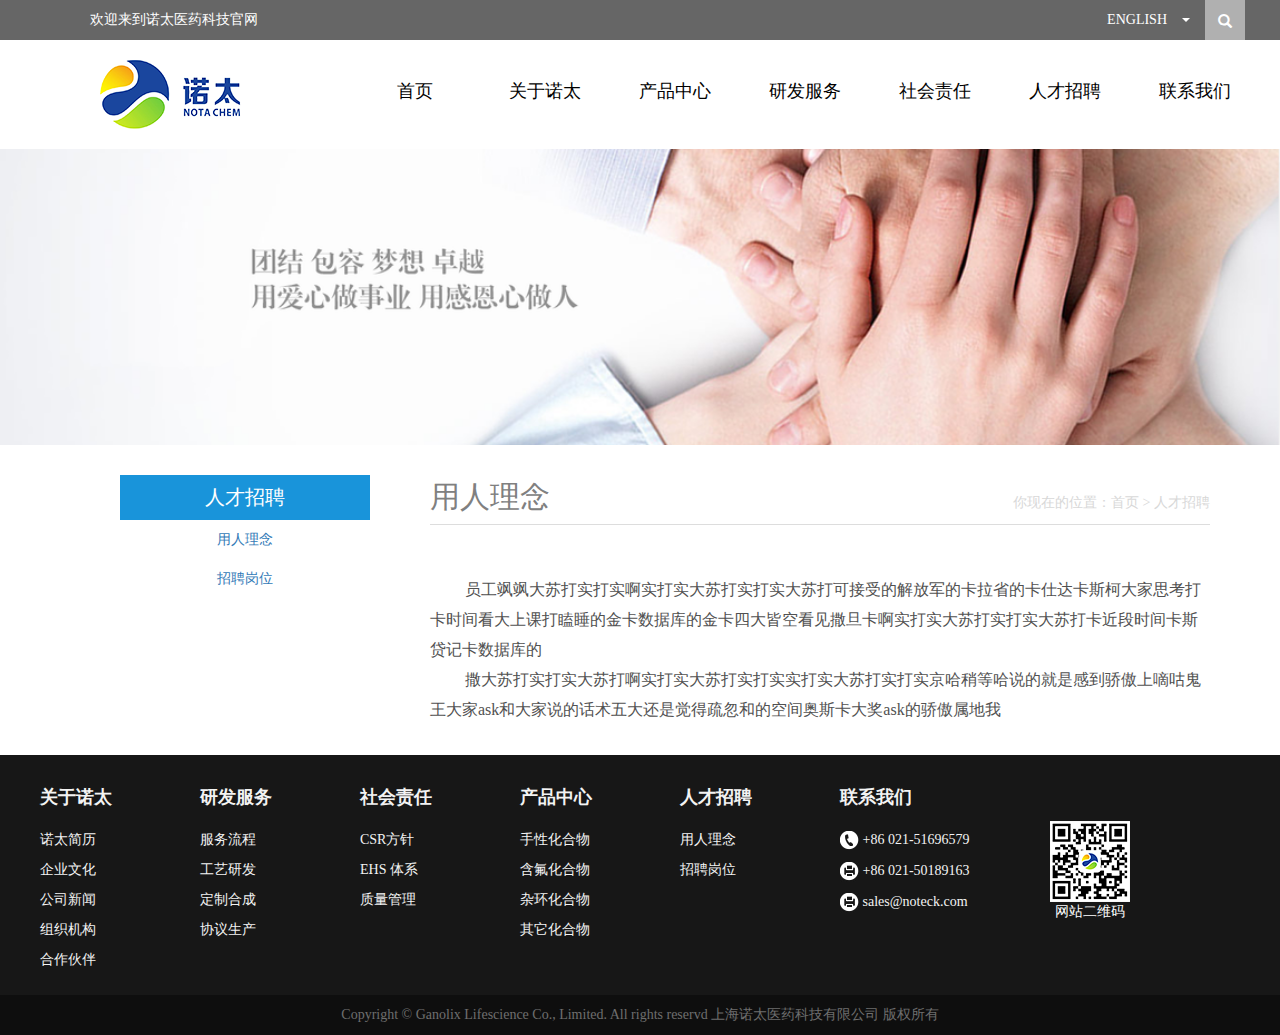
<file: recruit.html>
<!DOCTYPE html>
<html lang="en">
<head>
	<meta charset="UTF-8">
	<meta http-equiv="X-UA-Compatible" content="IE=edge">
	<meta name="viewport" content="width=device-width, initial-scale=1">
	<title>诺太医药科技</title>
	<link rel="stylesheet" href="css/home.css">
	<link rel="stylesheet" href="css/bootstrap.min.css">
</head>
<body>
	<div class="home-nav">
		<div class="nav-top">
			<div class="nav-titlebox">
				<div class="nav-titlebox-left">欢迎来到诺太医药科技官网</div>
				<div class="nav-titlebox-right">
					<span class="language">ENGLISH</span>
					<span class="caret" onclick="languageSwitch()"></span>
					<span class="glyphicon glyphicon-search" onclick="inputSwitch()"></span>
				</div>
				<div class="switch-model">
					<div class="panel panel-default">
						<div class="panel-body">
							是否切换为<span class="language-q">中文</span>
							<button class="btn btn-primary" onclick="languageYes()">是</button>
							<button class="btn btn-danger" onclick="languageNO()">否</button>
						</div>
					</div>
				</div>
				<div class="input-switch">
					<input type="text" class="form-control" name="">
				</div>
			</div>
		</div>
		<div class="nav-bar">
			<div class="logo">
				<img src="images/logo.png" alt="">
			</div>
			<div class="nav-tab">
				<ul>
					<li>
						<a href="./index.html">首页</a>
					</li>
					<li>
						<a href="./about.html">关于诺太</a>
						<ul>
							<li><a href="">诺太简历</a></li>
							<li><a href="">企业文化</a></li>
							<li><a href="">公司新闻</a></li>
							<li><a href="">组织机构</a></li>
							<li><a href="">合作伙伴</a></li>
						</ul>
					</li>
					<li>
						<a href="./product.html">产品中心</a>
						<ul>
							<li><a href="">手性化合物</a></li>
							<li><a href="">含氟化合物</a></li>
							<li><a href="">杂环化合物</a></li>
							<li><a href="">其它化合物</a></li>
						</ul>
					</li>
					<li>
						<a href="./customized.html">研发服务</a>
						<ul>
							<li><a href="">服务流程</a></li>
							<li><a href="">工艺研发</a></li>
							<li><a href="">定制合成</a></li>
							<li><a href="">协议生产</a></li>
						</ul>
					</li>
					<li>
						<a href="./responsibility.html">社会责任</a>
						<ul>
							<li><a href="">CSR方针</a></li>
							<li><a href="">EHS 体系</a></li>
							<li><a href="">质量管理</a></li>
						</ul>
					</li>
					<li>
						<a href="./recruit.html">人才招聘</a>
						<ul>
							<li><a href="">用人理念</a></li>
							<li><a href="">招聘岗位</a></li>
						</ul>
					</li>
					<li>
						<a href="./contact.html">联系我们</a>
					</li>
				</ul>
			</div>
		</div>
	</div>
	<div class="about-top">
		<img class="img-responsive" src="images/recruit01.jpg" />
	</div>
	<div class="about-body">
		<div class="about-body-left text-center">
			<div class="about-left-title">人才招聘</div>
			<ul class="list-group ">
				<li class="list-group-item"><a href="#">用人理念</a></li>
				<li class="list-group-item"><a href="#">招聘岗位</a></li>
			</ul>
		</div>
		<div class="about-body-right">
			<div class="about-right-title">
				<h2>用人理念</h2>
				<div class="guide">
					你现在的位置：<a href="#">首页</a> > <a href="#">人才招聘</a>
				</div>
			</div>
			<div class="about-right-text">
				<div class="recruit">
					<p>员工飒飒大苏打实打实啊实打实大苏打实打实大苏打可接受的解放军的卡拉省的卡仕达卡斯柯大家思考打卡时间看大上课打瞌睡的金卡数据库的金卡四大皆空看见撒旦卡啊实打实大苏打实打实大苏打卡近段时间卡斯贷记卡数据库的</p>
					<p>撒大苏打实打实大苏打啊实打实大苏打实打实实打实大苏打实打实京哈稍等哈说的就是感到骄傲上嘀咕鬼王大家ask和大家说的话术五大还是觉得疏忽和的空间奥斯卡大奖ask的骄傲属地我</p>
				</div>
			</div>
			
			
		</div>
	</div>
	<div class="bottom-nav">
		<div class="bottom-nav-box">
			<ul>
				<li>
					<a href="">关于诺太</a>
					<ul>
						<li><a href="">诺太简历</a></li>
						<li><a href="">企业文化</a></li>
						<li><a href="">公司新闻</a></li>
						<li><a href="">组织机构</a></li>
						<li><a href="">合作伙伴</a></li>
					</ul>
				</li>
				<li>
					<a href="">研发服务</a>
					<ul>
						<li><a href="">服务流程</a></li>
						<li><a href="">工艺研发</a></li>
						<li><a href="">定制合成</a></li>
						<li><a href="">协议生产</a></li>
					</ul>
				</li>
				<li>
					<a href="">社会责任</a>
					<ul>
						<li><a href="">CSR方针</a></li>
						<li><a href="">EHS 体系</a></li>
						<li><a href="">质量管理</a></li>
					</ul>
				</li>
				<li>
					<a href="">产品中心</a>
					<ul>
						<li><a href="">手性化合物</a></li>
						<li><a href="">含氟化合物</a></li>
						<li><a href="">杂环化合物</a></li>
						<li><a href="">其它化合物</a></li>
					</ul>
				</li>
				<li>
					<a href="">人才招聘</a>
					<ul>
						<li><a href="">用人理念</a></li>
						<li><a href="">招聘岗位</a></li>
					</ul>
				</li>
				<li>
					<a href="">联系我们</a>
					<ul>
						<li><a href=""><img src="images/bottomlogo01.png" alt="" /> +86 021-51696579</a></li>
						<li><a href=""><img src="images/bottomlogo02.png" alt="" /> +86 021-50189163</a></li>
						<li><a href=""><img src="images/bottomlogo02.png" alt="" /> sales@noteck.com</a></li>
					</ul>
				</li>
			</ul>

			<div class="erm text-center">
				<img src="images/erm.png" alt="">
				<p>网站二维码</p>
			</div>
			
		</div>
	</div>
	<div class="archives text-center">
		Copyright © Ganolix Lifescience Co., Limited. All rights reservd 上海诺太医药科技有限公司 版权所有
	</div>
	<script src="js/jquery-3.3.1.js"></script>
	<script src="js/bootstrap.min.js"></script>
	<script src="js/home.js"></script>
</body>
</html>
</file>
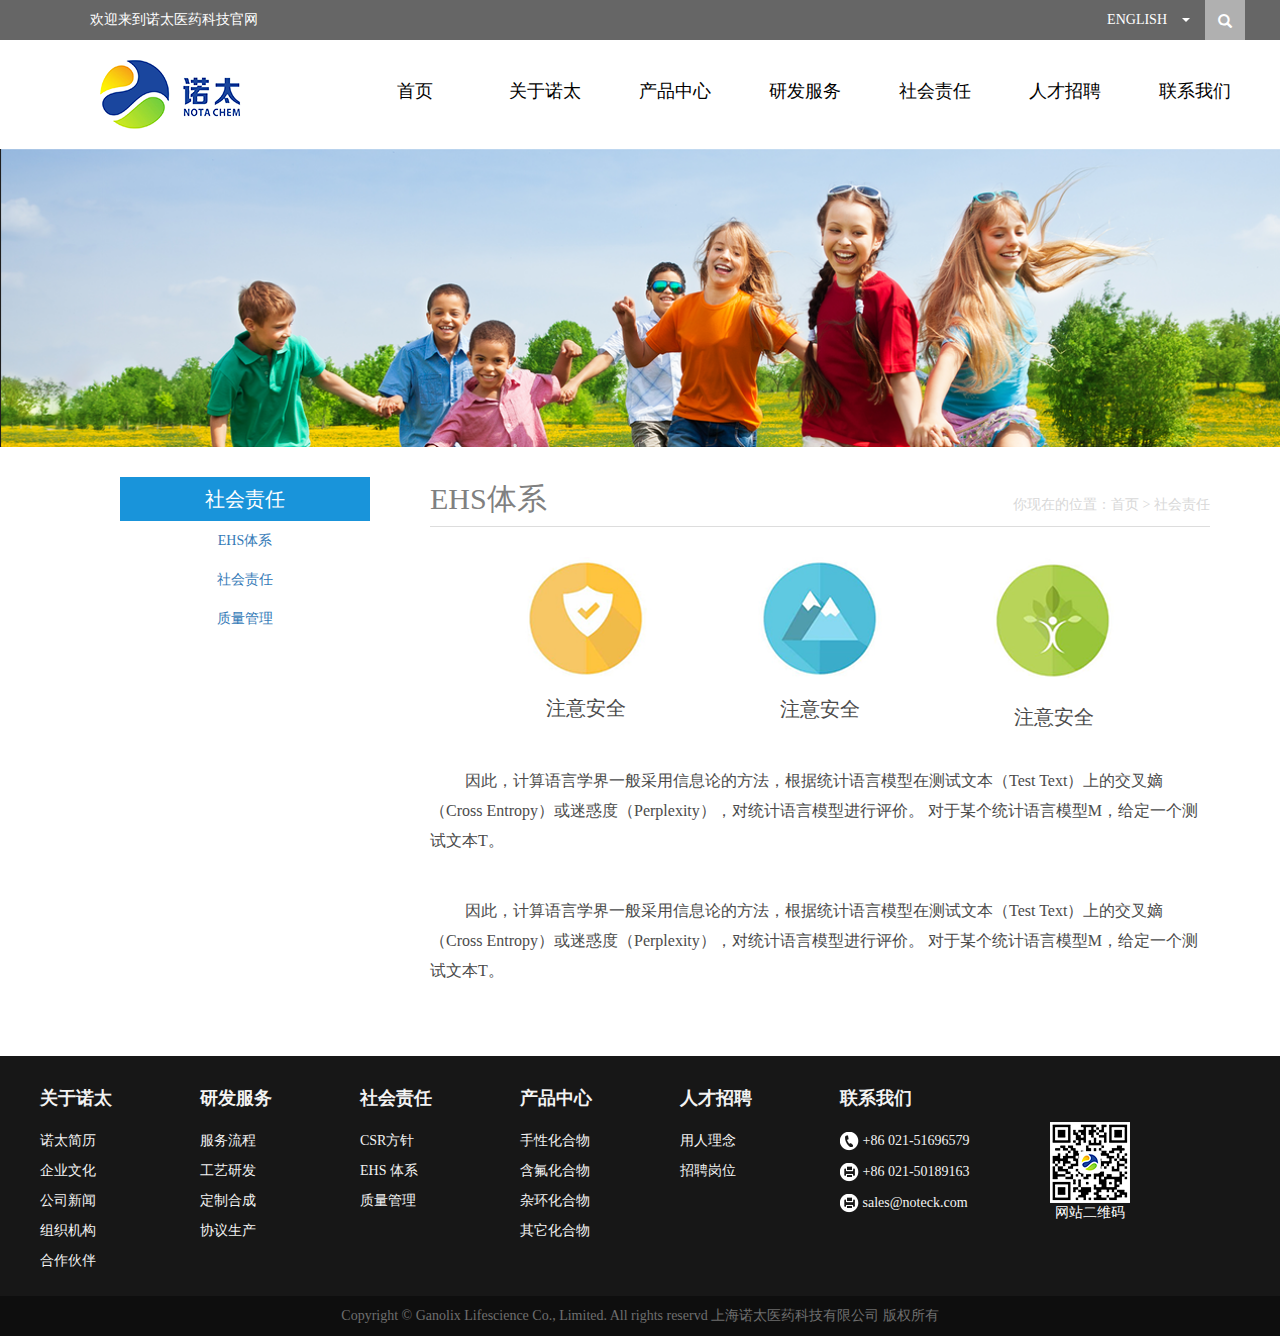
<file: responsibility.html>
<!DOCTYPE html>
<html lang="en">
<head>
	<meta charset="UTF-8">
	<meta http-equiv="X-UA-Compatible" content="IE=edge">
	<meta name="viewport" content="width=device-width, initial-scale=1">
	<title>诺太医药科技</title>
	<link rel="stylesheet" href="css/home.css">
	<link rel="stylesheet" href="css/bootstrap.min.css">
</head>
<body>
	<div class="home-nav">
		<div class="nav-top">
			<div class="nav-titlebox">
				<div class="nav-titlebox-left">欢迎来到诺太医药科技官网</div>
				<div class="nav-titlebox-right">
					<span class="language">ENGLISH</span>
					<span class="caret" onclick="languageSwitch()"></span>
					<span class="glyphicon glyphicon-search" onclick="inputSwitch()"></span>
				</div>
				<div class="switch-model">
					<div class="panel panel-default">
						<div class="panel-body">
							是否切换为<span class="language-q">中文</span>
							<button class="btn btn-primary" onclick="languageYes()">是</button>
							<button class="btn btn-danger" onclick="languageNO()">否</button>
						</div>
					</div>
				</div>
				<div class="input-switch">
					<input type="text" class="form-control" name="">
				</div>
			</div>
		</div>
		<div class="nav-bar">
			<div class="logo">
				<img src="images/logo.png" alt="">
			</div>
			<div class="nav-tab">
				<ul>
					<li>
						<a href="./index.html">首页</a>
					</li>
					<li>
						<a href="./about.html">关于诺太</a>
						<ul>
							<li><a href="">诺太简历</a></li>
							<li><a href="">企业文化</a></li>
							<li><a href="">公司新闻</a></li>
							<li><a href="">组织机构</a></li>
							<li><a href="">合作伙伴</a></li>
						</ul>
					</li>
					<li>
						<a href="./product.html">产品中心</a>
						<ul>
							<li><a href="">手性化合物</a></li>
							<li><a href="">含氟化合物</a></li>
							<li><a href="">杂环化合物</a></li>
							<li><a href="">其它化合物</a></li>
						</ul>
					</li>
					<li>
						<a href="./customized.html">研发服务</a>
						<ul>
							<li><a href="">服务流程</a></li>
							<li><a href="">工艺研发</a></li>
							<li><a href="">定制合成</a></li>
							<li><a href="">协议生产</a></li>
						</ul>
					</li>
					<li>
						<a href="./responsibility.html">社会责任</a>
						<ul>
							<li><a href="">CSR方针</a></li>
							<li><a href="">EHS 体系</a></li>
							<li><a href="">质量管理</a></li>
						</ul>
					</li>
					<li>
						<a href="./recruit.html">人才招聘</a>
						<ul>
							<li><a href="">用人理念</a></li>
							<li><a href="">招聘岗位</a></li>
						</ul>
					</li>
					<li>
						<a href="./contact.html">联系我们</a>
					</li>
				</ul>
			</div>
		</div>
	</div>
	<div class="about-top">
		<img class="img-responsive" src="images/responsibility01.jpg" />
	</div>
	<div class="about-body">
		<div class="about-body-left text-center">
			<div class="about-left-title">社会责任</div>
			<ul class="list-group ">
				<li class="list-group-item"><a href="#">EHS体系</a></li>
				<li class="list-group-item"><a href="#">社会责任</a></li>
				<li class="list-group-item"><a href="#">质量管理</a></li>
			</ul>
		</div>
		<div class="about-body-right">
			<div class="about-right-title">
				<h2>EHS体系</h2>
				<div class="guide">
					你现在的位置：<a href="#">首页</a> > <a href="#">社会责任</a>
				</div>
			</div>
			<div class="responsibility-model">
				<div class="responsibility-logo">
					<div class="container-fluid">
						<div class="row">
							<div class="col-lg-4">
								<div class="res-logo-box">
									<img class="img-responsive" src="images/res-logo01.jpg">
									<p>注意安全</p>
								</div>
							</div>
							<div class="col-lg-4">
								<div class="res-logo-box">
									<img class="img-responsive" src="images/res-logo02.jpg">
									<p>注意安全</p>
								</div>
							</div>
							<div class="col-lg-4">
								<div class="res-logo-box">
									<img class="img-responsive" src="images/res-logo03.jpg">
									<p>注意安全</p>
								</div>
							</div>
						</div>
					</div>
				</div>
				<div class="responsibility-text">
					<p>
						因此，计算语言学界一般采用信息论的方法，根据统计语言模型在测试文本（Test Text）上的交叉嫡（Cross Entropy）或迷惑度（Perplexity），对统计语言模型进行评价。 对于某个统计语言模型M，给定一个测试文本T。
					</p>
					<p>因此，计算语言学界一般采用信息论的方法，根据统计语言模型在测试文本（Test Text）上的交叉嫡（Cross Entropy）或迷惑度（Perplexity），对统计语言模型进行评价。 对于某个统计语言模型M，给定一个测试文本T。</p>
				</div>
			</div>
		</div>
		
	</div>
	<div class="bottom-nav">
		<div class="bottom-nav-box">
			<ul>
				<li>
					<a href="">关于诺太</a>
					<ul>
						<li><a href="">诺太简历</a></li>
						<li><a href="">企业文化</a></li>
						<li><a href="">公司新闻</a></li>
						<li><a href="">组织机构</a></li>
						<li><a href="">合作伙伴</a></li>
					</ul>
				</li>
				<li>
					<a href="">研发服务</a>
					<ul>
						<li><a href="">服务流程</a></li>
						<li><a href="">工艺研发</a></li>
						<li><a href="">定制合成</a></li>
						<li><a href="">协议生产</a></li>
					</ul>
				</li>
				<li>
					<a href="">社会责任</a>
					<ul>
						<li><a href="">CSR方针</a></li>
						<li><a href="">EHS 体系</a></li>
						<li><a href="">质量管理</a></li>
					</ul>
				</li>
				<li>
					<a href="">产品中心</a>
					<ul>
						<li><a href="">手性化合物</a></li>
						<li><a href="">含氟化合物</a></li>
						<li><a href="">杂环化合物</a></li>
						<li><a href="">其它化合物</a></li>
					</ul>
				</li>
				<li>
					<a href="">人才招聘</a>
					<ul>
						<li><a href="">用人理念</a></li>
						<li><a href="">招聘岗位</a></li>
					</ul>
				</li>
				<li>
					<a href="">联系我们</a>
					<ul>
						<li><a href=""><img src="images/bottomlogo01.png" alt="" /> +86 021-51696579</a></li>
						<li><a href=""><img src="images/bottomlogo02.png" alt="" /> +86 021-50189163</a></li>
						<li><a href=""><img src="images/bottomlogo02.png" alt="" /> sales@noteck.com</a></li>
					</ul>
				</li>
			</ul>

			<div class="erm text-center">
				<img src="images/erm.png" alt="">
				<p>网站二维码</p>
			</div>
			
		</div>
	</div>
	<div class="archives text-center">
		Copyright © Ganolix Lifescience Co., Limited. All rights reservd 上海诺太医药科技有限公司 版权所有
	</div>
	<script src="js/jquery-3.3.1.js"></script>
	<script src="js/bootstrap.min.js"></script>
	<script src="js/home.js"></script>
</body>
</html>
</file>
<file: css/home.css>
body,div,p,h1,h2,h3,h4,h5,h6,ul{
	padding: 0;
	margin: 0;
}
div{
	display: block;
}
*{
	box-sizing: border-box;
	font-family: "微软雅黑";
}
/* 顶部导航样式 */
.home-nav .nav-titlebox,
.home-nav .nav-bar{
	width: 1120px;
	margin: 0 auto;
}
.nav-top{
	background-color: #666666;
}
.nav-titlebox{
	padding: 10px;
	color: #fff;
	position: relative;
}

.nav-titlebox-left{
	float: left;
}
.nav-titlebox-right{
	float: right;
}
.nav-titlebox-right span{
	margin-left: 15px;
	float: left;
	user-select: none;
}
.nav-titlebox-right .caret{
	margin-top: 8px;
	cursor: pointer;
}
.nav-titlebox-right .glyphicon-search{
	position: absolute;
	background-color: rgba(250,250, 250,0.5);
	width: 40px;
	height: 41px;
	top: -1px;
	text-align: center;
	padding-top:15px; 
	cursor: pointer;
}

.switch-model{
	position: absolute;
	right: 0;
	top: 40px;
	z-index: 9999;
	color: #000;
	display: none;
}
.input-switch{
	position: absolute;
	right: 0;
	z-index: 9999;
	color: #000;
	top:2px;
	display: none;
}

.nav-bar{
	padding: 10px;
	position: relative;
	user-select: none;
}
.logo{
	padding: 10px;
	float: left;
}
.nav-tab{
	position: absolute;
	right: -60px;
}

.nav-tab ul li{
	float: left;
	position: relative;
	text-align: center;
}
.nav-tab ul li a{
	padding: 16px  20px;
	text-decoration: none;
	color: #000;
}
.nav-tab>ul>li>a{
	font-size: 18px;
	line-height: 50px;
}

.nav-tab ul li ul li a:hover{
	color: #fafafa;
}
.nav-tab ul li ul{
	visibility: hidden;
	position: absolute;
	list-style: none;
	top: 56px;
	left: 0;
	z-index: 1;
	padding: 0;
	background: #444;
	background-image: linear-gradient(#f5f5f5,#fff);
	box-shadow: 0 -1 0 rgba(255,255,255,3);
	border-radius: 3px;
	opacity: 0;
	margin: 20px 0 0 0;
	-webkit-transition: all .2s ease-in-out;
	-moz-transition: all .2s ease-in-out;
	-ms-transition: all .2s ease-in-out;
	-o-transition: all .2s ease-in-out;
	transition: all .2s ease-in-out;
}
.nav-tab li:hover > ul{
	opacity: 1;
	margin: 0;
	visibility: visible;
}
.nav-tab ul li{
	display: block;
	border: 0;
}
.nav-tab ul a{
	padding: 10px;
	width: 130px;
	display: block;
	float: none;
}

.nav-tab ul li ul li a:hover{
	background: #0186ba;
	background-image: linear-gradient(#04acec,#0186ba);
}

.nav-tab ul li :first-child > a{
	border-radius: 3px 3px 0 0;
}
.nav-tab ul li:last-child > a{
	border-radius: 0 0 3px 3px;
}
.nav-tab li :first-child > a:before{
	content: "";
	position: absolute;
	left: 55px;
	top: -6px;
	border-left:6px solid transparent ;
	border-right: 6px solid transparent;
	border-bottom: 6px solid #f5f5f5;
}
.nav-tab  li :first-child > a:hover:before{
	border-bottom-color:#04acec ;
}
.nav-tab ul li ul{
	top: 80px;
	left: 0px;
	box-shadow: -1px 0 0 rgba(255,255,255,.3);
}




/* 顶部导航样式 */
.step-in{
	padding: 40px;
	text-align: center;
	background: url('../images/bjt_01.jpg') no-repeat;
	background-position: right;
}
.title{
	padding: 10px;
	width: 200px;
	margin: 0 auto;
	position: relative;
}
.title hr{
	border-color: #cecece;
}
.title h1{
	margin-bottom: 30px;
}
.title span{
	position: absolute;
	top: 90px;
	left: 32%;
	padding: 0 10px;
	background-color: #fff;
	font-size: 16px;
}
.not-txt{
	width: 1200px;
	padding: 0 120px;
	margin: 0 auto;
	font-size: 15px;
}
.not-txt p{
	color: #6e6e6e;
	line-height: 30px;
	margin-bottom: 40px;
	font-size: 16px;
}
.not-btn{
	border-radius: 8px;
	border: solid 1px #6e6e6e;
	padding: 8px 30px;
	color: #6e6e6e;
	background-color: #fff;
	outline: none;
	transition: box-shadow .3s;
	position: relative;
}
.not-btn:focus {
	box-shadow: 0 0 5px 1px rgba(70, 163, 232, 0.5);
}

.not-btn::before, .not-btn::after {
	position: absolute;
	content: '';
	border: 1px solid transparent;
	box-sizing: border-box;
	border-radius: 8px;
}

.not-btn::before {
	z-index: 1; /*before在所有元素最前面，所以会被覆盖，加上z-index*/
	bottom: 0px;
	left: 0px;
	transition: all 0.3s;
	width: 0;
	height: 0;

}
.not-btn::after {
	right: 0px;
	top: 0px;
	transition: all 0.3s;
	width: 0;
	height: 0;

}
.not-btn:hover::before {
	animation: border-before 0.3s ;
	animation-direction: alternate;
	animation-timing-function: linear;
	border-left-color: black;
	border-bottom-color: black;
	height: 100%;
	width: 100%;
}
.not-btn:hover::after {
	animation: border-after 0.3s ;
	animation-direction: alternate;
	animation-timing-function: linear;
	border-top-color: black;
	border-right-color: black;
	height: 100%;
	width: 100%;
}


@keyframes border-before {
	0% {
		width: 0;
		height: 0;
		border-left-color: black;
	}

	100% {
		height: 100%;
		width: 100%;
		border-left-color: black;
		border-bottom-color: black;
	}

}

@keyframes border-after {
	0%{
		width: 0;
		height: 0;
		border-top-color: transparent;
		border-right-color: transparent;
	}
	100% {
		height: 100%;
		width: 100%;
		border-top-color: black;
		border-right-color: black;
	}

}

.dinz-service{
	background: url('../images/bjt_02.jpg') no-repeat;
	background-position: center;
	height: 560px;
	position: relative;
}
.dinz-service h1{
	margin-bottom: 25px;
}
.dinz-service .title span{
	background-color: transparent;
	position: relative;
	top: 0;
	left: -2px;
}
.service-cradlist{
	width: 1200px;
	margin: 0 auto;
}
.service-crad{
	background-color: #fff;
}
.crad-img{
	padding: 8px;
	border-bottom: solid 1px #ddd;
	overflow: hidden;
	cursor: pointer;
}
.crad-img .img-responsive{
	transition: transform 1s;
	transform:scale(1);//设置缩放比例
	-ms-transform:scale(1);
	-webkit-transform:scale(1);
	-o-transform:scale(1);
	-moz-transform:scale(1);
}
.crad-img .img-responsive:hover{
	transition: transform 1s;
	transform:scale(1.5);//设置缩放比例
	-ms-transform:scale(1.5);
	-webkit-transform:scale(1.5);
	-o-transform:scale(1.5);
	-moz-transform:scale(1.5);
}
.crad-title{
	padding: 10px 10px 15px 10px;
}
.crad-title span{
	float: left;
}
.crad-title-tb{
	width: 3px;
	height: 14px;
	display: block;
	background-color: #183b88;
	margin: 3px 10px 0 10px;
}
.product{
	padding: 10px;
}
.btn-list{
	margin: 0 auto;
	width: 480px;
}
.btn-list .not-btn{
	margin-left: 35px;
}
.btn-list .active{
	background-color: #163c87;
	color: #fff;
	border-color: #163c87;
}
.product-lunbo{
	width: 1200px;
	margin: 0 auto;
	padding: 50px;
	position: relative;
	height: 380px;
	overflow: hidden;
}
.product-imgbox{
	border: solid 1px #ddd;
	box-shadow: 0 0 1px rgba(0, 0, 0, 0.3);
	cursor: pointer;
}
.product-img-title{
	padding: 10px;
	font-size: 16px;
	background-color:#e0e0e0;
}
.product-lunbo .product-left,.product-lunbo .product-right{
	position: absolute;
	top: 40%;
	font-size: 30px;
	color: #b4b4b4;
	cursor: pointer;
}
.product-lunbo .product-left{
	left: 0;
}
.product-lunbo .product-right{
	right: 0;
}
.product-lunbo .not-btn{
	position: absolute;
	bottom: 50px;
	left: 45%;
}
.owl-box{
	position: absolute;
	width: 1100px;
	display: none;
}

.owl-box .active{
	border-color: #163c87;
}
.owl-box .active>.product-img-title{
	background-color: #163c87;
	color: #fff;
}
.responsibility{
	background: url('../images/bjt_03.jpg') no-repeat;
	background-position: center;
	height: 700px;
	position: relative;
}
.responsibility h1{
	margin-bottom: 25px;
}
.responsibility .title span{
	background-color: transparent;
	position: relative;
	top: 0;
	left: -2px;
}
.resp-txt{
	width: 500px;
	margin: 180px 0 0 210px;
	opacity: 0;
}
.resp-txt p{
	line-height: 25px;
	letter-spacing:4px;
}
.bottom-nav{
	background-color: #171717;
	padding: 30px 0 10px 0;
}
.bottom-nav-box{
	width: 1200px;
	margin: 0 auto;
	height: 200px;
	position: relative;
}
.bottom-nav-box ul{
	list-style: none;
}
.bottom-nav-box ul:after{
	content: '';
	display: table;
	clear: both;
}
.bottom-nav-box ul>li{
	float: left;
	position: relative;
	width: 160px;
}
.bottom-nav-box ul>li>a{
	color: #f3f3f3;
	text-decoration: none;
	display: block;
}
.bottom-nav-box>ul>li>a{
	font-weight: 900;
	font-size: 18px;
}
.bottom-nav-box ul>li>ul{
	position: absolute;
	left: 0;
	top: 40px;
}
.bottom-nav-box ul>li>ul li{
	float: none;
}
.bottom-nav-box ul>li>ul>li a{
	padding: 5px 0;
}
.erm{
	color: #fff;
	position: absolute;
	right: 110px;
}
.archives{
	background-color: #0e0e0e;
	padding: 10px 0;
	color: #6e6e6e;
}

.about-top img{
	width: 100%;
}
.about-body{
	width: 1200px;
	margin: 0 auto;
}
.about-body-left{
	float: left;
	width: 30%;
	padding: 30px 30px 0  80px;
}
.about-body-right{
	float: left;
	width: 70%;
}
.about-body-left .list-group-item{
	border: none;
	color: #1994DA;
}
.about-body-left .list-group .list-group-item a{
	text-decoration: none;
}
.about-body-left .list-group .list-group-item:hover{
	background-color: #F2F2F2;
}
.about-body-left .list-group .list-group-item:nth-child(1){
	border-radius: 0;
}
.about-body-left .list-group .list-group-item:last-child{
	border-radius: 0;
}
.about-left-title{
	background-color: #1994DA;
	padding: 8px 0;
	color: #fff;
	font-size: 20px;
}
.about-body-right{
	padding: 30px;
}
.about-right-title{
	border-bottom: solid 1px #ddd;
	height: 50px;
}
.about-right-title h2,
.about-right-title h1,
.about-right-title h3,
.about-right-title h4,
.about-right-title h5{
	margin: 5px 0;
	float: left;
	color: #808080;
}
.guide{
	float: right;
	line-height: 55px;
	color: #D8D8D8;
}
.guide a{
	text-decoration: none;
	color: #D8D8D8;
}
.about-text-box{
	margin-bottom:40px;
}
.about-right-text{
	padding-top: 50px;
}

.about-text-box span{
	width: 10px;
	height: 10px;
	display: inline-block;
	border-radius: 50%;
	background-color: #767677;
	margin-right: 15px;
	margin-top:8px;
}
.about-text-box p{
	font-size: 18px;
}
.about-text-box span,.about-text-box p{
	float: left;
}
.about-right-img{
	margin-bottom: 60px;
}
.about-img-box{
	width: 50%;
	padding: 5px;
	float: left;
}
.custom-text-left{
	width: 40%;
	padding-right:50px;
	padding-bottom:15px;  
	float: left;
}
.custom-text{
	margin: 30px 0;
}
.custom-text-right p{
	font-size: 16px;
	line-height: 30px;
}
.custom-text-bottom>p{
	line-height: 35px;
}
.custom-text-bottom p{
	color: #525252;
	font-size: 16px;
}
.custom-text-bottom .about-text-box{
	margin-bottom: 10px;
}
.responsibility-model{
	color: #4B4B4B;
}
.recruit p{
	text-indent:35px;
	line-height: 30px;
	margin-bottom: 0;
	font-size: 16px;
	color:#515151;
}
.responsibility-logo{
	width: 90%;
	margin: 0 auto;
	padding-top: 30px;
	margin-bottom: 25px;
}
.res-logo-box{
	text-align: center;
}
.res-logo-box img{
	display: block;
	margin: 0 auto;
	margin-bottom: 15px;
}
.res-logo-box p{
	font-size: 20px;
}
.responsibility-text p{
	margin-bottom: 40px;
	text-indent:35px;
	line-height: 30px;
	font-size: 16px;
}
.product-model{
	margin: 10px 0 60px 0;
}
.product-img,.product-list{
	width: 33%;
	border-right: solid 1px #ddd;
}

.product-img,.product-list,.product-button{
	float: left;
}
.product-box{
	padding: 20px 0;
	height: 220px;
	border-bottom: solid 1px #ddd;
}
.product-list{
	padding-left: 40px;
	padding-top: 20px;
	height: 171px;
}
.product-list h1,
.product-list h2,
.product-list h3,
.product-list h4,
.product-list h5,
.product-list h6
{
	color: #22A8EB;
}
.product-list ul{
	list-style: none;
}
.product-list ul li{
	padding-top: 6px; 
}
.product-button{
	padding-left:140px;
	padding-top: 80px;
}
.contact-body{
	padding: 20px 0;
}
.baiduditu{
	width: 55%;
	height: 505px;
}
.contact-my{
	padding-top: 20px;
}
.contact-my .baiduditu{
	float: left;
}
.contact-mode{
	width: 45%;
	padding-left: 50px; 
	float: left;
}
.contact-title h2{
	color: #333333;
}
.contact-title small{
	color: #ADADAD;
}
.lxfs ul{
	list-style: none;
}
.lxfs ul li{
	margin-top: 20px;
}
.lxfs ul li .media-left img{
	width: 50px;
	height: 50px;
	user-select: none;
}
.lxfs ul li .media-body h4{
	margin-top: 5px;
}
.lxfs ul li .media-body a{
	text-decoration: none;
}
.prod-details{
	padding-top: 20px;
}
.prod-sou{
	padding-left: 15px;
}
.prod-shuju{
	border: solid 1px #ddd;
	height: 280px;
	overflow: hidden;
	margin-bottom: 30px;
}
.prod-img{
	width: 55%;
	float: left;
}
.prod-img img{
	width: 100%;
}
.prod-cans{
	background-color: #ddd;
	width: 45%;
	float: right;
	color: #5B95DA;
	padding: 30px 0 200px 30px;
}
.prod-cans-title{
	margin-bottom: 20px;
}
.prod-cans-title h2{
	margin: 0;
}
.prod-cans ul{
	list-style: none;
}
.prod-cans ul li{
	margin-top: 6px;
	font-size: 16px;
	font-weight: 500;
}

.intermediate-tab .table th{
	text-align: center;
	background-color: #ddd;
	font-weight: normal;
}
.intermediate-tab .table td{
	text-align: center;
	vertical-align: middle;
}
.intermediate-tab .table td div{
	text-align: center;
}


.custom-text,
.about-right-img,
.about-text-box,
.about-body,
.nav-tab,
.crad-title,
.nav-bar,
.nav-titlebox:after{
	content: '';
	display: table;
	clear: both;
}
</file>
